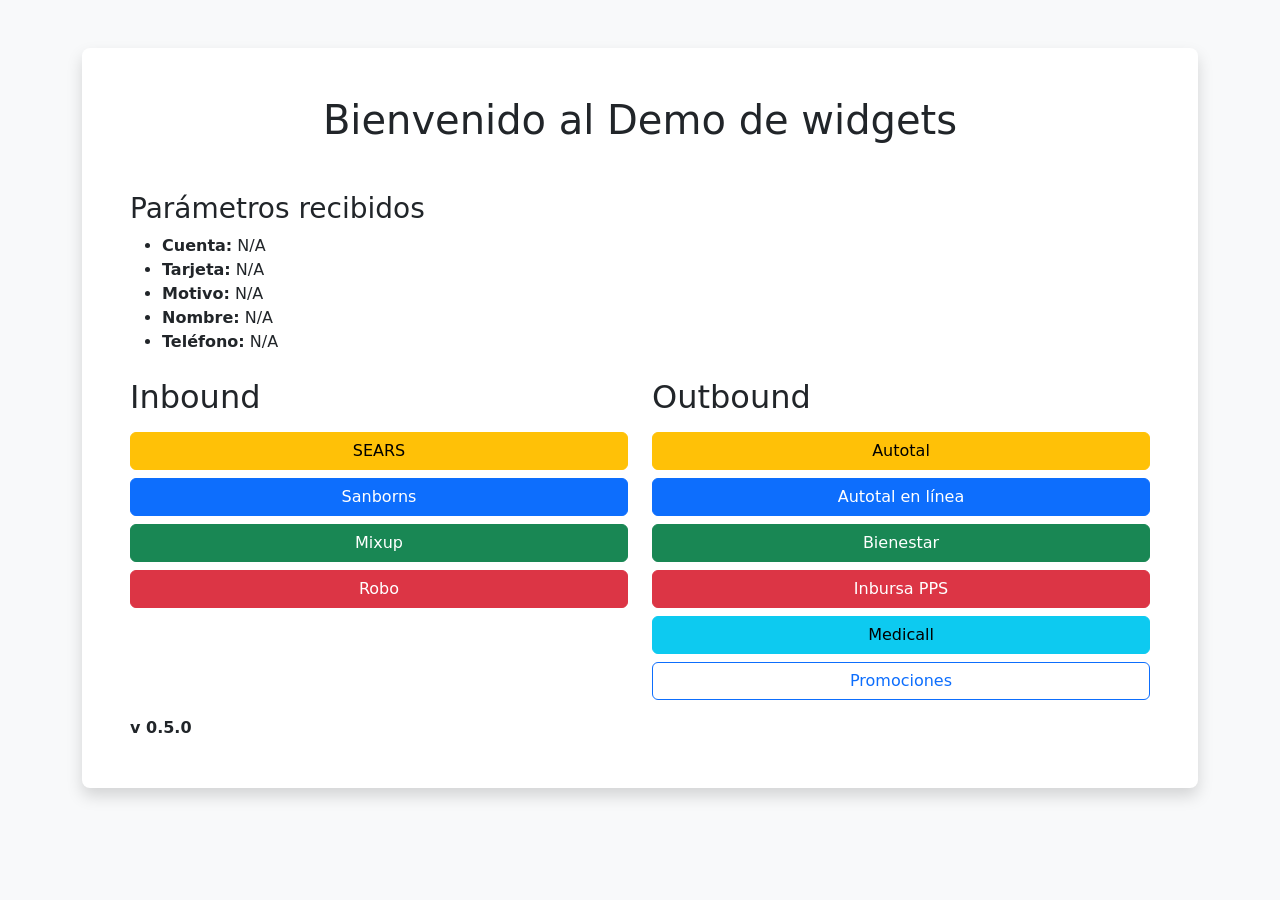
<file: index.html>
<!DOCTYPE html>
<html lang="es">
<head>
    <meta charset="UTF-8">
    <meta name="viewport" content="width=device-width, initial-scale=1.0">
    <title>Menu Principal con Parámetros</title>
    <link href="https://cdn.jsdelivr.net/npm/bootstrap@5.3.0-alpha1/dist/css/bootstrap.min.css" rel="stylesheet">
    <style>
        body {
            background-color: #f8f9fa;
        }
        .menu-container {
            background-color: white;
            border-radius: 0.5rem;
            box-shadow: 0 0.5rem 1rem rgba(0, 0, 0, 0.15);
        }
        .menu-item {
            transition: opacity 0.2s;
        }
        .menu-item:hover {
            opacity: 0.8;
        }
    </style>
    <script>
        // Función para obtener los parámetros de la URL
        function getQueryParams() {
            const params = new URLSearchParams(window.location.search);
            const cuenta = params.get('cuenta') || 'N/A';
            const tarjeta = params.get('tarjeta') || 'N/A';
            const motivo = params.get('motivo') || 'N/A';
            const nombre = params.get('nombre') || 'N/A';
            const queue = params.get('queue') || 'N/A';
            const telefono = params.get('telefono') || 'N/A';

            // Mostrar los valores en el HTML
            document.getElementById('cuenta').textContent = cuenta;
            document.getElementById('tarjeta').textContent = tarjeta;
            document.getElementById('motivo').textContent = motivo;
            document.getElementById('nombre').textContent = nombre;
            document.getElementById('telefono').textContent = telefono;

            // Redirigir si el parámetro "queue" está presente
            if (queue !== 'N/A') {
                redirectToQueue(queue);
            }
        }

        // Función para redirigir a la URL según el valor del parámetro "queue"
        function redirectToQueue(queue) {
            const params = new URLSearchParams(window.location.search);
            let targetUrl = '';

            // Definir la URL de redirección según el valor de queue
            switch (queue) {
                case 'sears':
                    targetUrl = './components/inbound/sears/sears.html';
                    break;
                case 'sanborns':
                    targetUrl = './components/inbound/sanborns/sanborns.html';
                    break;
                case 'mixup':
                    targetUrl = './components/inbound/mixup/mixup.html';
                    break;
                case 'robo':
                    targetUrl = './components/inbound/robo/robo.html';
                    break;
                default:
                    console.log('Queue no válida, permaneciendo en la página actual.');
                    return;
            }

            // Redirigir manteniendo los parámetros originales
            window.location.href = `${targetUrl}?${params.toString()}`;
        }

        // Función para redirigir manteniendo los parámetros actuales
        function redirectWithParams(url) {
            const params = new URLSearchParams(window.location.search);
            window.location.href = `${url}?${params.toString()}`;
        }

        window.onload = getQueryParams;
    </script>
</head>
<body>
    <div class="container py-5">
        <div class="menu-container p-4 p-md-5">
            <h1 class="text-center mb-5">Bienvenido al Demo de widgets</h1>

            <!-- Mostrar parámetros recibidos desde la URL -->
            <div class="mb-4">
                <h3>Parámetros recibidos</h3>
                <ul>
                    <li><strong>Cuenta:</strong> <span id="cuenta"></span></li>
                    <li><strong>Tarjeta:</strong> <span id="tarjeta"></span></li>
                    <li><strong>Motivo:</strong> <span id="motivo"></span></li>
                    <li><strong>Nombre:</strong> <span id="nombre"></span></li>
                    <li><strong>Teléfono:</strong> <span id="telefono"></span></li>
                </ul>
            </div>

            <!-- Botones originales -->
            <div class="row">
                <div class="col-md-6 mb-4">
                    <h2 class="mb-3">Inbound</h2>
                    <ul class="list-unstyled">
                        <li class="mb-2">
                            <button onclick="redirectWithParams('./components/inbound/sears/sears.html')" class="btn btn-warning w-100 menu-item">SEARS</button>
                        </li>
                        <li class="mb-2">
                            <button onclick="redirectWithParams('./components/inbound/sanborns/sanborns.html')" class="btn btn-primary w-100 menu-item">Sanborns</button>
                        </li>
                        <li class="mb-2">
                            <button onclick="redirectWithParams('./components/inbound/mixup/mixup.html')" class="btn btn-success w-100 menu-item">Mixup</button>
                        </li>
                        <li class="mb-2">
                            <button onclick="redirectWithParams('./components/inbound/robo/robo.html')" class="btn btn-danger w-100 menu-item">Robo</button>
                        </li>
                    </ul>
                </div>

                <div class="col-md-6">
                    <h2 class="mb-3">Outbound</h2>
                    <ul class="list-unstyled">
                        <li class="mb-2">
                            <button onclick="redirectWithParams('./components/outbound/autotal/autotal.html')" class="btn btn-warning w-100 menu-item">Autotal</button>
                        </li>
                        <li class="mb-2">
                            <button onclick="redirectWithParams('./components/outbound/autotal-linea/autotal.html')" class="btn btn-primary w-100 menu-item">Autotal en línea</button>
                        </li>
                        <li class="mb-2">
                            <button onclick="redirectWithParams('./components/outbound/bienestar/bienestar.html')" class="btn btn-success w-100 menu-item">Bienestar</button>
                        </li>
                        <li class="mb-2">
                            <button onclick="redirectWithParams('./components/outbound/inbursa-pps/inbursa-pps.html')" class="btn btn-danger w-100 menu-item">Inbursa PPS</button>
                        </li>
                        <li class="mb-2">
                            <button onclick="redirectWithParams('./components/outbound/medicall-home-widget/medicall-home-widget.html')" class="btn btn-info w-100 menu-item">Medicall</button>
                        </li>
                        <li class="mb-2">
                            <button onclick="redirectWithParams('./components/outbound/promociones/autotal.html')" class="btn btn-outline-primary w-100 menu-item">Promociones</button>
                        </li>
                    </ul>
                </div>
            </div>
            <span><b>v 0.5.0</b></span>
        </div>
        
    </div>

    <script src="https://cdn.jsdelivr.net/npm/bootstrap@5.3.0-alpha1/dist/js/bootstrap.bundle.min.js"></script>
</body>
</html>
</file>
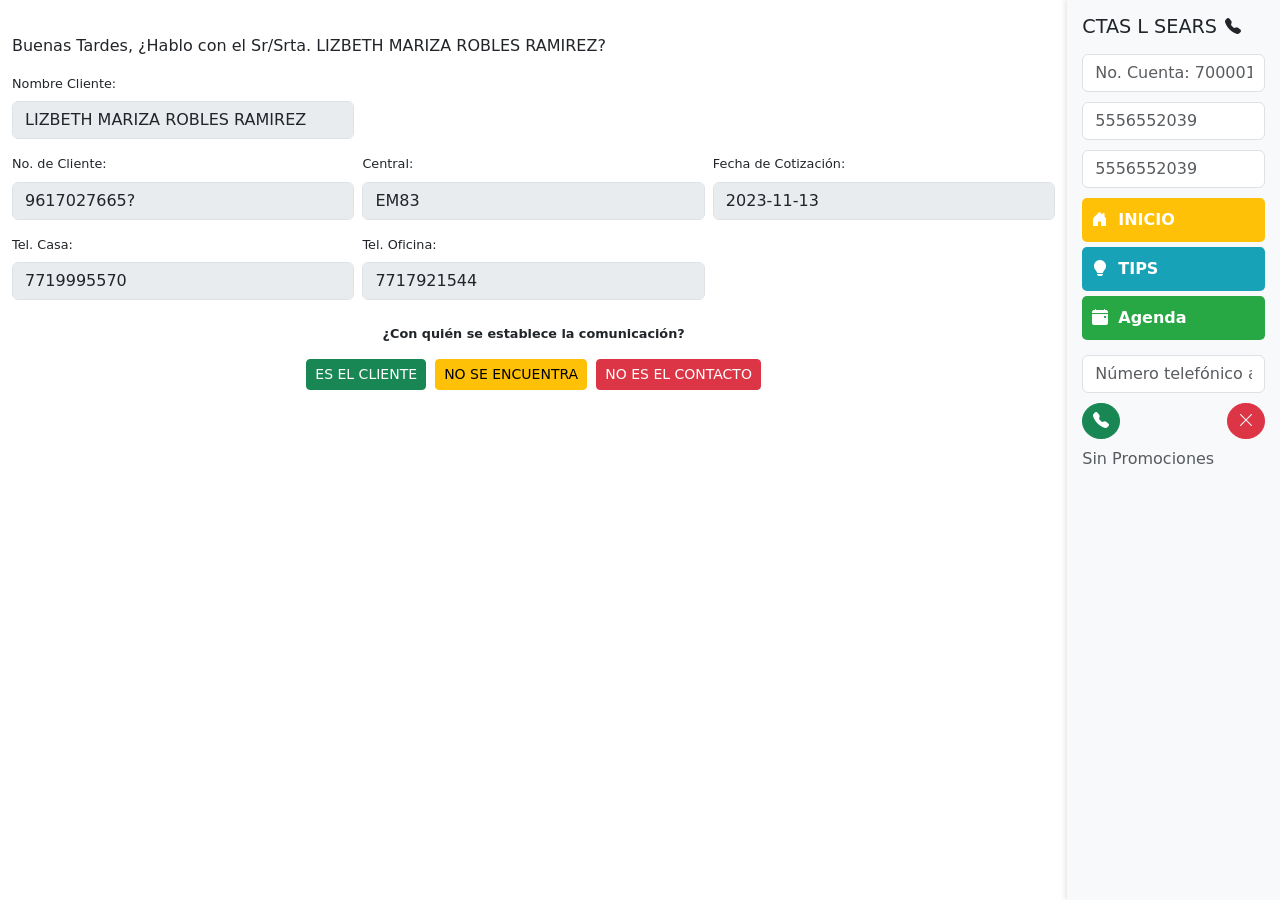
<file: components/outbound/autotal-linea/autotal.html>
<!DOCTYPE html>
<html lang="es">

<head>
    <meta charset="UTF-8">
    <meta name="viewport" content="width=device-width, initial-scale=1.0">
    <title>Formulario de Cliente</title>
    <link rel="stylesheet" href="https://cdn.jsdelivr.net/npm/bootstrap-icons@1.7.2/font/bootstrap-icons.css">
    <link rel="stylesheet" href="./autotal.css">
    <link href="https://cdn.jsdelivr.net/npm/bootstrap@5.3.0-alpha1/dist/css/bootstrap.min.css" rel="stylesheet">
</head>

<body>
    <div class="page-container">
        <main class="container mt-3 main-content">
            <div id="initialView">
                <h6 class="mb-3">Buenas Tardes, ¿Hablo con el Sr/Srta. LIZBETH MARIZA ROBLES RAMIREZ?</h6>
                <form>
                    <div class="row g-2">
                        <div class="col-md-4">
                            <label for="nombreCliente" class="form-label">Nombre Cliente:</label>
                            <input type="text" class="form-control" id="nombreCliente"
                                value="LIZBETH MARIZA ROBLES RAMIREZ" readonly>
                        </div>
                        <div class="col-md-4"></div>
                        <div class="col-md-4"></div>
                    </div>
                    <div class="row g-2 mt-1">
                        <div class="col-md-4">
                            <label for="noCliente" class="form-label">No. de Cliente:</label>
                            <input type="text" class="form-control" id="noCliente" value="9617027665?" readonly>
                        </div>
                        <div class="col-md-4">
                            <label for="central" class="form-label">Central:</label>
                            <input type="text" class="form-control" id="central" value="EM83" readonly>
                        </div>
                        <div class="col-md-4">
                            <label for="fechaCotizacion" class="form-label">Fecha de Cotización:</label>
                            <input type="text" class="form-control" id="fechaCotizacion" value="2023-11-13" readonly>
                        </div>
                    </div>
                    <div class="row g-2 mt-1">
                        <div class="col-md-4">
                            <label for="telCasa" class="form-label">Tel. Casa:</label>
                            <input type="tel" class="form-control" id="telCasa" value="7719995570" readonly>
                        </div>
                        <div class="col-md-4">
                            <label for="telOficina" class="form-label">Tel. Oficina:</label>
                            <input type="tel" class="form-control" id="telOficina" value="7717921544" readonly>
                        </div>
                        <div class="col-md-4"></div>
                    </div>

                    <div id="communicationButtons"
                        class="m-4 d-flex flex-column justify-content-center align-items-center">
                        <label class="form-label"><b>¿Con quién se establece la comunicación?</b></label>
                        <div class="m-2">
                            <button type="button" class="btn btn-success btn-sm me-1" id="btnCliente">ES EL
                                CLIENTE</button>
                            <button type="button" class="btn btn-warning btn-sm me-1" id="btnNoEncuentro">NO SE
                                ENCUENTRA</button>
                            <button type="button" class="btn btn-danger btn-sm" id="btnNoContacto">NO ES EL
                                CONTACTO</button>
                        </div>
                    </div>

                    <div id="clientMessage"
                        class="m-4 d-none d-flex flex-column justify-content-center align-items-center">
                        <p><b>Mucho gusto Sr./Srita. LIZBETH MARIZA ROBLES RAMIREZ, mi nombre es ABIGAIL NAJERA de
                                Sears. Me
                                comunico para brindarle asesoría sobre la contratación de su seguro de Auto, usted
                                realizó
                                una cotización en línea del seguro AUTOTAL con Sears.</b></p>
                        <div class="mt-2">
                            <button type="button" class="btn btn-success btn-sm me-1" id="btnSiLeInteresa">SI LE
                                INTERESA</button>
                            <button type="button" class="btn btn-danger btn-sm" id="btnNoInteresa3">NO LE
                                INTERESA</button>
                        </div>
                    </div>

                    <div id="noContactoMessage"
                        class="m-4 d-none d-flex flex-column justify-content-center align-items-center">
                        <p><b>Mucho gusto Sr./Srita., mi nombre es ABIGAIL NAJERA de Sears. El motivo de mi llamada es
                                para
                                apoyarle con la contratación del seguro de su Auto en seguimiento a la cotización que
                                realizó. ¿En qué horario se le puede localizar?</b></p>
                        <div class="mt-2">
                            <button type="button" class="btn btn-warning btn-sm me-1">AGENDAR CITA</button>
                            <button type="button" class="btn btn-danger btn-sm" id="btnNoInteresa2">NO LE
                                INTERESA</button>
                        </div>
                    </div>

                    <div id="noContactoOptions" class="m-4 d-none">
                        <label for="motivoNoContacto" class="form-label"><b>Elige motivo NO CONTACTO</b></label>
                        <select class="form-select" id="motivoNoContacto">
                            <option selected>Fuera de Servicio</option>
                            <option>Teléfono no existe</option>
                            <option>No vive ahí</option>
                            <option>Cliente RIP</option>
                            <option>Incontactable</option>
                        </select>
                        <div class="d-flex justify-content-center mt-4">
                            <button type="button" class="btn btn-primary" id="btnFinalizarNoContacto">FINALIZAR</button>
                        </div>
                    </div>
                </form>
            </div>

            <div id="confirmationView" class="d-none">
                <h4 class="text-center mb-3">Nombre cliente: LIZBETH MARIZA ROBLES RAMIREZ</h4>
                <p class="text-center">Núm. Cuenta: 9617027589?? - Central: HG83 - Fecha Cotización: 2023-11-13</p>
                <p class="text-center">Tel. Casa: 7716990570 - Tel. Oficina: 7717107544</p>
                <h5 class="mt-4 mb-3">Se requiere confirmar o solicitar la siguiente información:</h5>
                <ul>
                    <li>Marca, modelo y características del vehículo.</li>
                    <li>Número de TDC SEARS.</li>
                    <li>Número de serie.</li>
                    <li>Número de motor.</li>
                    <li>Número de placas.</li>
                    <li>Datos del propietario.</li>
                    <li>RFC.</li>
                    <li>Teléfono celular.</li>
                    <li>Calle.</li>
                    <li>Número interior.</li>
                    <li>Número exterior.</li>
                </ul>
                <div class="d-flex justify-content-center mt-4">
                    <h5 class="me-3">¿Le Interesa concluir la contratación de su Póliza?</h5>
                    <button type="button" class="btn btn-success me-2" id="btnContratar">CONTRATAR</button>
                    <button type="button" class="btn btn-danger" id="btnNoInteresa">NO INTERESA</button>
                </div>

                <div id="acceptanceConfirmation" class="mt-4 d-none">
                    <h5 class="text-center mb-3">CONFIRMAR ACEPTACIÓN</h5>
                    <p>Confirmo que se realiza la emisión de póliza en cobertura XXXXXX con un costo anual de $ ________
                        y
                        una prima mensual (confirmar 1o recibo y subsecuentes).</p>
                    <p>Forma de pago Anual/Mensual con renovación automática y cobro a su TDC Sears en su cuenta
                        revolvente.
                        El cargo está sujeto a disponibilidad de saldo de su TDC Sears.</p>
                    <p>Puede consultar el aviso de privacidad en www.inbursa.com</p>
                    <p>Informo que su caratula de póliza y confirmación de contratación será recibida en el correo
                        electrónico proporcionado (confirmar correo).</p>
                    <p>Sondear si necesita alguna asesoría adicional o información de la póliza.</p>
                    <p>Solicitar horario y día (manejar cita para segunda llamada).</p>
                    <p>Agradezco haber tomado la llamada, mi nombre es ABIGAIL NAJERA de Sears. Que tenga una Excelente
                        Tarde.</p>
                    <h6 class="mt-4 mb-3">Puntos a considerar:</h6>
                    <ul>
                        <li>La contratación es para vehículos de uso particular menores a 20 años de antigüedad.</li>
                        <li>La contratación del seguro es con renovación automática anual. El derecho de póliza se cobra
                            en
                            el primer recibo.</li>
                        <li>En caso de error en fecha de nacimiento (RFC) realizar actualización con base en
                            procedimientos
                            de actualización establecidos por SEARS.</li>
                    </ul>
                    <div class="d-flex justify-content-center mt-4">
                        <button type="button" class="btn btn-primary" id="btnFinalizar">Finalizar</button>
                    </div>
                </div>
            </div>

            <div id="noInteresaView" class="d-none">
                <h5 class="mt-4 mb-3">Elige motivo por el que NO LE INTERESA</h5>
                <select class="form-select mb-3" id="motivoNoInteresa">
                    <option selected>Costo elevado</option>
                    <option>Menos beneficios que en otras aseguradoras ( auto sustituto, cobertura por llantas).
                    </option>
                    <option>La contratación es más rápida en otra aseguradora (demasiados requisitos).</option>
                    <option>Ya cuenta con seguro, nuestro seguro no cumple con sus expectativas.</option>
                    <option>Otro</option>
                </select>
                <p class="text-center">Agradezco su atención y que tenga buenas tardes.</p>
                <div class="d-flex justify-content-center mt-4">
                    <button type="button" class="btn btn-primary" id="btnFinalizarNoInteresa">FINALIZAR</button>
                </div>
            </div>
        </main>

        <aside class="sidebar">
            <div class="sidebar-header">
                <h2>CTAS L SEARS</h2>
                <i class="bi bi-telephone-fill ms-2"></i>
            </div>
            <input type="text" class="form-control sidebar-input" placeholder="No. Cuenta: 700001090724">
            <input type="text" class="form-control sidebar-input" placeholder="5556552039">
            <input type="text" class="form-control sidebar-input" placeholder="5556552039">

            <div class="sidebar-buttons">
                <button id="inicio" class="sidebar-button">
                    <i class="bi bi-house-door-fill"></i> INICIO
                </button>
                <button id="tips" class="sidebar-button">
                    <i class="bi bi-lightbulb-fill"></i> TIPS
                </button>
                <button id="agenda" class="sidebar-button">
                    <i class="bi bi-calendar-event-fill"></i> Agenda
                </button>
            </div>

            <input type="text" class="form-control sidebar-input" placeholder="Número telefónico a marcar">
            <div class="call-actions">
                <button class="btn btn-success"><i class="bi bi-telephone-fill"></i></button>
                <button class="btn btn-danger"><i class="bi bi-x-lg"></i></button>
            </div>
            <p class="mt-2 text-muted">Sin Promociones</p>
        </aside>
    </div>


    <script>
        document.addEventListener('DOMContentLoaded', function () {
            const btnCliente = document.getElementById('btnCliente');
            const btnNoEncuentro = document.getElementById('btnNoEncuentro');
            const btnNoContacto = document.getElementById('btnNoContacto');
            const communicationButtons = document.getElementById('communicationButtons');
            const clientMessage = document.getElementById('clientMessage');
            const noContactoMessage = document.getElementById('noContactoMessage');
            const noContactoOptions = document.getElementById('noContactoOptions');
            const btnSiLeInteresa = document.getElementById('btnSiLeInteresa');
            const btnContratar = document.getElementById('btnContratar');
            const btnNoInteresa = document.getElementById('btnNoInteresa');
            const btnNoInteresa2 = document.getElementById('btnNoInteresa2');
            const btnNoInteresa3 = document.getElementById('btnNoInteresa3');
            const btnFinalizar = document.getElementById('btnFinalizar');
            const btnFinalizarNoInteresa = document.getElementById('btnFinalizarNoInteresa');
            const btnFinalizarNoContacto = document.getElementById('btnFinalizarNoContacto');
            const initialView = document.getElementById('initialView');
            const confirmationView = document.getElementById('confirmationView');
            const acceptanceConfirmation = document.getElementById('acceptanceConfirmation');
            const noInteresaView = document.getElementById('noInteresaView');

            btnCliente.addEventListener('click', function () {
                communicationButtons.classList.add('d-none');
                clientMessage.classList.remove('d-none');
            });

            btnNoEncuentro.addEventListener('click', function () {
                communicationButtons.classList.add('d-none');
                noContactoMessage.classList.remove('d-none');
            });

            btnNoContacto.addEventListener('click', function () {
                communicationButtons.classList.add('d-none');
                noContactoOptions.classList.remove('d-none');
            });

            btnSiLeInteresa.addEventListener('click', function () {
                initialView.classList.add('d-none');
                confirmationView.classList.remove('d-none');
            });

            btnContratar.addEventListener('click', function () {
                acceptanceConfirmation.classList.remove('d-none');
            });

            btnNoInteresa.addEventListener('click', function () {
                confirmationView.classList.add('d-none');
                noInteresaView.classList.remove('d-none');
            });

            btnNoInteresa2.addEventListener('click', function () {
                noContactoMessage.classList.add('d-none');
                noInteresaView.classList.remove('d-none');
            });

            btnNoInteresa3.addEventListener('click', function () {
                clientMessage.classList.add('d-none');
                noInteresaView.classList.remove('d-none');
            });

            btnFinalizar.addEventListener('click', function () {
                alert('Proceso finalizado. Gracias por su tiempo.');
            });

            btnFinalizarNoInteresa.addEventListener('click', function () {
                alert('Proceso finalizado. Gracias por su tiempo.');
            });

            btnFinalizarNoContacto.addEventListener('click', function () {
                alert('Proceso finalizado. Gracias por su tiempo.');
            });
        });
    </script>
</body>

</html>
</file>
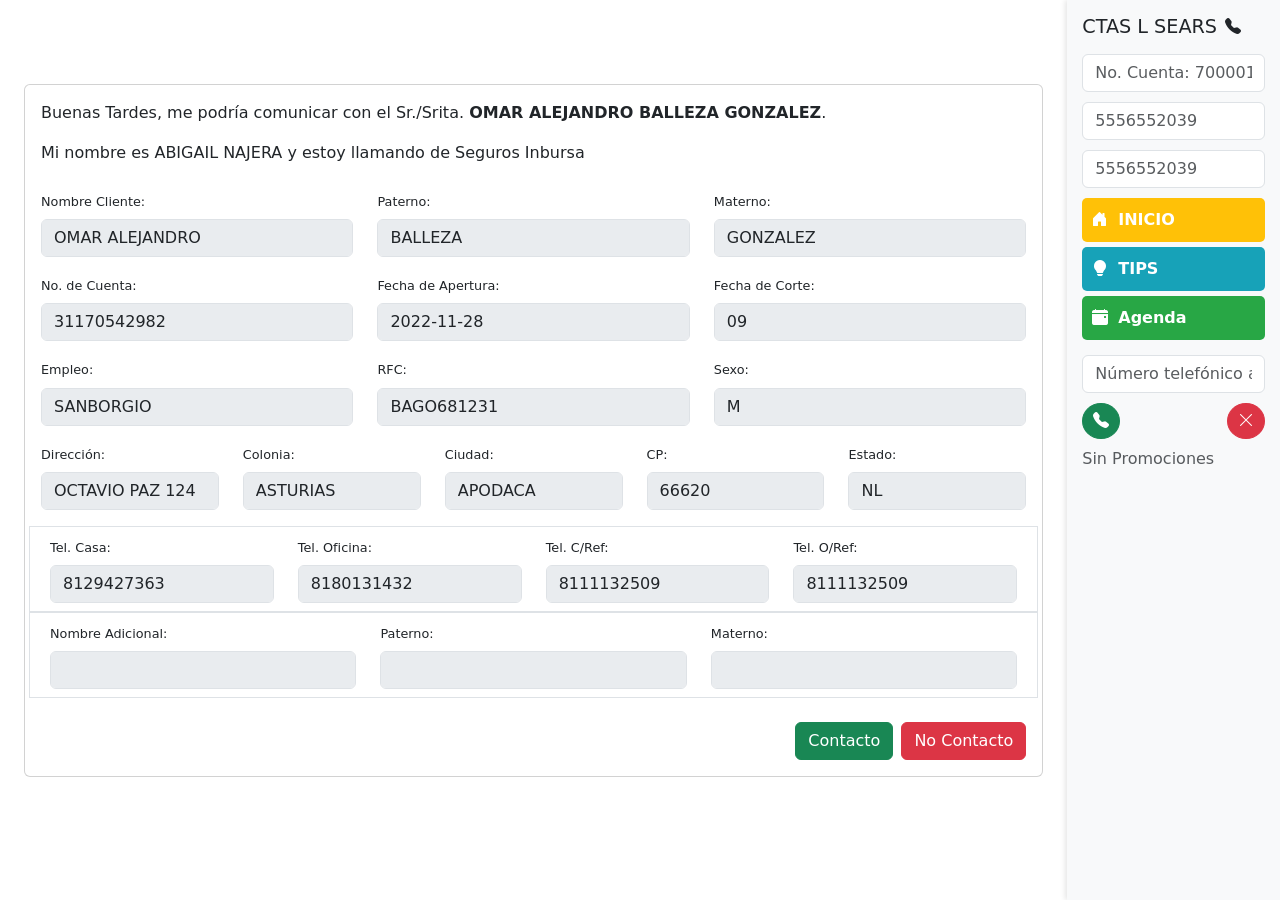
<file: components/outbound/autotal/autotal.html>
<!DOCTYPE html>
<html lang="es">

<head>
    <meta charset="UTF-8">
    <meta name="viewport" content="width=device-width, initial-scale=1.0">
    <title>Autotal Customer Information Form</title>
    <link rel="stylesheet" href="https://cdn.jsdelivr.net/npm/bootstrap-icons@1.7.2/font/bootstrap-icons.css">
    <link rel="stylesheet" href="./autotal.css">
    <link href="https://cdn.jsdelivr.net/npm/bootstrap@5.3.0/dist/css/bootstrap.min.css" rel="stylesheet">
</head>

<body>
    <div class="page-container">
        <main class="container mt-3 main-content">
            <!-- Contenido principal -->
            <div id="mainContent" class="container my-5">
                <div class="card">
                    <div class="card-body">
                        <p>Buenas Tardes, me podría comunicar con el Sr./Srita. <b> OMAR ALEJANDRO BALLEZA GONZALEZ</b>.
                        </p>
                        <p class="mb-4"> Mi nombre es ABIGAIL NAJERA y estoy llamando de Seguros Inbursa</p>

                        <form>
                            <div class="row mb-3">
                                <div class="col-md-4">
                                    <label for="nombre" class="form-label">Nombre Cliente:</label>
                                    <input type="text" class="form-control" id="nombre" value="OMAR ALEJANDRO" readonly>
                                </div>
                                <div class="col-md-4">
                                    <label for="paterno" class="form-label">Paterno:</label>
                                    <input type="text" class="form-control" id="paterno" value="BALLEZA" readonly>
                                </div>
                                <div class="col-md-4">
                                    <label for="materno" class="form-label">Materno:</label>
                                    <input type="text" class="form-control" id="materno" value="GONZALEZ" readonly>
                                </div>
                            </div>

                            <div class="row mb-3">
                                <div class="col-md-4">
                                    <label for="cuenta" class="form-label">No. de Cuenta:</label>
                                    <input type="text" class="form-control" id="cuenta" value="31170542982" readonly>
                                </div>
                                <div class="col-md-4">
                                    <label for="apertura" class="form-label">Fecha de Apertura:</label>
                                    <input type="text" class="form-control" id="apertura" value="2022-11-28" readonly>
                                </div>
                                <div class="col-md-4">
                                    <label for="corte" class="form-label">Fecha de Corte:</label>
                                    <input type="text" class="form-control" id="corte" value="09" readonly>
                                </div>
                            </div>

                            <div class="row mb-3">
                                <div class="col-md-4">
                                    <label for="empleo" class="form-label">Empleo:</label>
                                    <input type="text" class="form-control" id="empleo" value="SANBORGIO" readonly>
                                </div>
                                <div class="col-md-4">
                                    <label for="rfc" class="form-label">RFC:</label>
                                    <input type="text" class="form-control" id="rfc" value="BAGO681231" readonly>
                                </div>
                                <div class="col-md-4">
                                    <label for="sexo" class="form-label">Sexo:</label>
                                    <input type="text" class="form-control" id="sexo" value="M" readonly>
                                </div>
                            </div>

                            <div class="row mb-3">
                                <div class="col">
                                    <label for="direccion" class="form-label">Dirección:</label>
                                    <input type="text" class="form-control" id="direccion" value="OCTAVIO PAZ 124"
                                        readonly>
                                </div>
                                <div class="col">
                                    <label for="colonia" class="form-label">Colonia:</label>
                                    <input type="text" class="form-control" id="colonia" value="ASTURIAS" readonly>
                                </div>
                                <div class="col">
                                    <label for="ciudad" class="form-label">Ciudad:</label>
                                    <input type="text" class="form-control" id="ciudad" value="APODACA" readonly>
                                </div>
                                <div class="col">
                                    <label for="cp" class="form-label">CP:</label>
                                    <input type="text" class="form-control" id="cp" value="66620" readonly>
                                </div>
                                <div class="col">
                                    <label for="estado" class="form-label">Estado:</label>
                                    <input type="text" class="form-control" id="estado" value="NL" readonly>
                                </div>
                            </div>

                            <div class="row p-2 border">
                                <div class="col-md-3">
                                    <label for="tel-casa" class="form-label">Tel. Casa:</label>
                                    <input type="text" class="form-control" id="tel-casa" value="8129427363" readonly>
                                </div>
                                <div class="col-md-3">
                                    <label for="tel-oficina" class="form-label">Tel. Oficina:</label>
                                    <input type="text" class="form-control" id="tel-oficina" value="8180131432"
                                        readonly>
                                </div>
                                <div class="col-md-3">
                                    <label for="tel-celular" class="form-label">Tel. C/Ref:</label>
                                    <input type="text" class="form-control" id="tel-celular" value="8111132509"
                                        readonly>
                                </div>
                                <div class="col-md-3">
                                    <label for="tel-o" class="form-label">Tel. O/Ref:</label>
                                    <input type="text" class="form-control" id="tel-o" value="8111132509" readonly>
                                </div>
                            </div>

                            <div class="row p-2 mb-2 border">
                                <div class="col-md-4">
                                    <label for="nombre-adicional" class="form-label">Nombre Adicional:</label>
                                    <input type="text" class="form-control" id="nombre-adicional" readonly>
                                </div>
                                <div class="col-md-4">
                                    <label for="paterno-adicional" class="form-label">Paterno:</label>
                                    <input type="text" class="form-control" id="paterno-adicional" readonly>
                                </div>
                                <div class="col-md-4">
                                    <label for="materno-adicional" class="form-label">Materno:</label>
                                    <input type="text" class="form-control" id="materno-adicional" readonly>
                                </div>
                            </div>
                        </form>

                        <div id="contactSection" class="mt-4">
                            <div id="initialButtons" class="d-flex justify-content-end">
                                <button type="button" class="btn btn-success me-2" id="contactBtn">Contacto</button>
                                <button type="button" class="btn btn-danger" id="noContactBtn">No Contacto</button>
                            </div>
                            <!-- En caso de contacto -->
                            <div id="contactOptions"
                                class="d-none d-flex flex-column align-items-end justify-content-end">
                                <p class="mb-4"><b>¿Con quién se establece la comunicación?</b></p>
                                <div class="d-flex gap-2">
                                    <button class="btn btn-success" id="titularBtn">Titular/Cónyuge</button>
                                    <button class="btn btn-warning text-dark" id="otraPersonaBtn">Otra Persona</button>
                                    <button class="btn btn-outline-secondary" id="noTiempoBtn">No tiene Tiempo</button>
                                </div>
                            </div>
                            <div id="otraPersonaForm"
                                class="d-none d-flex flex-column align-items-end justify-content-end">
                                <div class="d-flex gap-2">
                                    <button class="btn btn-success" id="noViveAhiBtn">No vive ahí</button>
                                    <button class="btn btn-info" id="noSeEncuentraBtn">No se encuentra</button>
                                </div>
                            </div>
                            <div id="loConoceOptions"
                                class="d-none d-flex flex-column align-items-end justify-content-end">
                                <p class="mb-4"><b>¿Lo Conoce?</b></p>
                                <div class="d-flex gap-2">
                                    <button class="btn btn-success" id="siConoceBtn">Si</button>
                                    <button class="btn btn-info" id="noConoceBtn">No</button>
                                </div>
                            </div>
                            <div id="siConoceOptions"
                                class="d-none d-flex flex-column align-items-end justify-content-end">
                                <div class="d-flex gap-2">
                                    <button class="btn btn-success" id="otraPersonaLocalizarBtn">Otro teléfono dónde
                                        localizarlo</button>
                                    <button class="btn btn-info" id="dejarRecadoBtn">Dejar recado</button>
                                </div>
                            </div>
                            <div id="noConoceOptions" class="d-none">
                                <p class="mb-3"><b>Perdón Sr(a), una disculpa y que tenga buenas tardes</b></p>
                                <div class="d-flex justify-content-end">
                                    <button class="btn btn-primary" id="finalizarNoConoceBtn">Finalizar</button>
                                </div>
                            </div>
                            <div id="dejarRecadoMessage" class="d-none mt-4">
                                <div class="card">
                                    <div class="card-body">
                                        <p>Podría informarle por favor que le llamamos de Crédito SEARS / INBURSA, si
                                            fuese tan
                                            amable de regresarnos una llamada, tenemos algo importante que comunicarle.
                                        </p>
                                        <p>Nos encontramos en el 01 800 900 21 23 LADA sin costo para el interior de la
                                            República o en el 52630306 para el D.F. y área metropolitana.</p>
                                        <p>Muchas Gracias Sr(a). Hasta pronto, que tenga una Excelente Tarde</p>
                                        <div class="d-flex justify-content-end mt-3">
                                            <button class="btn btn-primary" id="enviarRecadoBtn">finalizar</button>
                                        </div>
                                    </div>
                                </div>
                            </div>
                            <!-- No contacto -->
                            <div id="noContactOptions" class="d-none mt-3">
                                <h5>Motivo de NO CONTACTO</h5>
                                <select class="form-select" id="noContactReason">
                                    <option selected>No Contesta</option>
                                    <option>Contestadora</option>
                                    <option>Fax</option>
                                    <option>Fuera de Servicio</option>
                                    <option>Teléfono no existe</option>
                                    <option>Otros NC</option>
                                </select>
                                <div class="d-flex justify-content-end mt-3">
                                    <button type="button" class="btn btn-primary" id="finalizarBtn">Finalizar</button>
                                </div>
                            </div>
                        </div>
                    </div>
                </div>
            </div>

            <!-- Seccion mostrada solo si es el titular -->
            <div id="titularForm" class="container my-5 d-none">
                <div class="card">
                    <div class="card-body">
                        <p><b>El motivo de mi llamada es para ofrecerle un beneficio adicional que le otorga su tarjeta
                                de
                                Crédito SEARS y que consiste en poder asegurar su vehículo a partir de este momento con
                                la
                                ventaja de realizar cargos mensuales a su tarjeta SEARS</b></p>
                        <div class="mb-3">
                            <label for="beneficioConocimiento" class="form-label text-primary">Sr / Sra. ¿Usted ya sabía
                                de este
                                beneficio de su tarjeta de crédito?</label>
                            <select class="form-select" id="beneficioConocimiento">
                                <option selected>¿A través de qué medio publicitario se enteró del seguro Autotal-SEARS?
                                </option>
                                <option value="Flyer">Flyer</option>
                                <option value="Teléfono">Teléfono</option>
                                <option value="Tienda SEARS">Tienda SEARS</option>
                                <option value="Estado de cuenta">Estado de cuenta</option>
                                <option value="Otro">Otro</option>
                            </select>
                        </div>
                        <p>Permítame explicarle en qué consiste dicho seguro.</p>
                        <p>Autotal-SEARS, es un seguro que cuenta con diferentes coberturas, esto con la finalidad de
                            adaptarnos
                            a sus necesidades, la cobertura que contrate es la que cubre su automóvil por Robo, Daños
                            Materiales
                            y Responsabilidad Civil, dependiendo de la cobertura que contrate la cual puede ser Amplia o
                            Limitada.</p>
                        <p><b>¿Desea que realicemos una cotización?</b></p>
                        <div class="d-flex justify-content-end mt-3">
                            <button class="btn btn-primary me-2" id="cotizarBtnTitular">Cotizar</button>
                            <button class="btn btn-danger me-2" id="noAceptaBtn">No Acepta</button>
                            <button class="btn btn-secondary" id="solicitaProrrogaBtn">Necesito pensarlo</button>
                        </div>
                    </div>
                </div>
            </div>

            <!-- Seccion mostrada solo si quiere cotizar -->
            <div id="cotizacionForm" class="container my-5 d-none">
                <div class="card">
                    <div class="card-body">
                        <h2 class="card-title text-center mb-4">COTIZACIÓN Y VENTA</h2>
                        <p><b>Durante la cotización se deberán de solicitar al prospecto las características del
                                vehículo:</b>
                        </p>
                        <ol>
                            <li>Marca</li>
                            <li>Descripción (debe de considerar asientos de piel, quemacocos, transmisión, etc.)</li>
                        </ol>
                        <p><b>Para determinar si es susceptible a otorgar algún descuento se deberá preguntar si el
                                cliente
                                es:</b> </p>
                        <ol>
                            <li>Propietario del vehículo</li>
                            <li>La tarjeta de circulación está a su nombre</li>
                            <li>Estado Civil</li>
                            <li>Profesión</li>
                            <li>Sexo</li>
                            <li>Código Postal</li>
                        </ol>
                        <p>Comentar al Cliente que hay una promoción especial para tarjetahabientes SEARS del 15% de
                            descuento
                            adicional al ya otorgado (si se otorgó alguno).</p>
                        <p>Al finalizar la cotización se deberá confirmar el modelo y características con las que se
                            cotizó de
                            acuerdo a lo indicado por el Cliente.</p>
                        <div id="cotizacionButtons">
                            <p class="font-weight-bold"><b>¿Sr. / Sra. Procedemos a asegurar su vehículo?</b></p>
                            <div class="d-flex justify-content-end mt-3">
                                <button class="btn btn-success me-2" id="aceptarBtn">Aceptar</button>
                                <button class="btn btn-danger" id="noAceptaBtn">No Acepta</button>
                            </div>
                        </div>
                        <div id="propietarioQuestion" class="d-none">
                            <p class="font-weight-bold"><b>¿El titular / adicional de la cuenta es el propietario del
                                    auto a
                                    asegurar?</b></p>
                            <div class="d-flex justify-content-end mt-3">
                                <button class="btn btn-success me-2" id="siPropietarioBtn">Si</button>
                                <button class="btn btn-danger" id="noPropietarioBtn">No</button>
                            </div>
                        </div>
                    </div>
                </div>
            </div>

            <!-- Nueva sección para agendar una llamada -->
            <div id="agendarForm" class="container my-5 d-none">
                <div class="card">
                    <div class="card-body">
                        <h2 class="card-title text-center mb-4">Agendación</h2>
                        <form>
                            <div class="row mb-3">
                                <div class="col-md-6">
                                    <label for="clienteAgenda" class="form-label">Cliente:</label>
                                    <input type="text" class="form-control" id="clienteAgenda" readonly>
                                </div>
                                <div class="col-md-6">
                                    <label for="fechaAgenda" class="form-label">Fecha:</label>
                                    <input type="date" class="form-control" id="fechaAgenda" readonly>
                                </div>
                            </div>
                            <div class="mb-3">
                                <div class="form-check">
                                    <input class="form-check-input" type="checkbox" id="sinInformacion">
                                    <label class="form-check-label" for="sinInformacion">
                                        Sin información
                                    </label>
                                </div>
                            </div>
                            <div class="mb-3">
                                <label class="form-label">Número telefónico:</label>
                                <div class="form-check">
                                    <input class="form-check-input" type="radio" name="tipoTelefono" id="telCasa"
                                        value="TelCasa">
                                    <label class="form-check-label" for="telCasa">
                                        TelCasa
                                    </label>
                                </div>
                                <div class="form-check">
                                    <input class="form-check-input" type="radio" name="tipoTelefono" id="telOficina"
                                        value="TelOficina">
                                    <label class="form-check-label" for="telOficina">
                                        TelOficina
                                    </label>
                                </div>
                            </div>
                            <div class="mb-3">
                                <label for="agendarFecha" class="form-label">Agendar:</label>
                                <input type="datetime-local" class="form-control" id="agendarFecha">
                            </div>
                            <div class="mb-3">
                                <div class="form-check">
                                    <input class="form-check-input" type="checkbox" id="reintentarTelefono">
                                    <label class="form-check-label" for="reintentarTelefono">
                                        ¿Reintentar teléfono actual?
                                    </label>
                                </div>
                            </div>
                            <div class="d-flex justify-content-end mt-3">
                                <button type="button" class="btn btn-primary me-2"
                                    id="aceptarAgendaBtn">Agendar</button>
                                <button type="button" class="btn btn-secondary"
                                    id="finalizarAgendaBtn">Finalizar</button>
                            </div>
                        </form>
                    </div>
                </div>
            </div>

            <!-- Seccion mostrada si no es el propietario del vehiculo -->
            <div id="noAceptaForm" class="container my-5 d-none">
                <div class="card">
                    <div class="card-body">
                        <h2 class="card-title text-center mb-4">COTIZACIÓN Y VENTA</h2>
                        <p><b>Motivo por el cual el cliente No Acepta el seguro</b></p>
                        <select class="form-select mb-3" id="motivoNoAcepta">
                            <option selected>Seleccione una opción</option>
                            <option value="Costo">Costo</option>
                            <option value="No cubre mis Necesidades">No cubre mis Necesidades</option>
                            <option value="No le interesa">No le interesa</option>
                            <option value="Ya Tiene Seguro">Ya Tiene Seguro</option>
                            <option value="Edad">Edad</option>
                            <option value="NO ACEPTA SE ENVIO COTIZACION">NO ACEPTA SE ENVIO COTIZACION</option>
                            <option value="Otros NA">Otros NA</option>
                        </select>
                        <div class="d-flex justify-content-end mt-3">
                            <button class="btn btn-primary" id="finalizarNoAceptaBtn">Finalizar</button>
                        </div>
                    </div>
                </div>
            </div>

            <!-- Seccion mostrada solo si el propietario es quien llama -->
            <div id="propietarioForm" class="container my-5 d-none">
                <div class="card">
                    <div class="card-body">
                        <h2 class="card-title text-center mb-4">DATOS DEL PROPIETARIO</h2>
                        <form>
                            <div class="row mb-3">
                                <div class="col-md-4">
                                    <label for="nombrePropietario" class="form-label">Nombre Propietario:</label>
                                    <input type="text" class="form-control" id="nombrePropietario" value="GUADALUPE"
                                        readonly>
                                </div>
                                <div class="col-md-4">
                                    <label for="paternoPropietario" class="form-label">Paterno:</label>
                                    <input type="text" class="form-control" id="paternoPropietario" value="CRUZ">
                                </div>
                                <div class="col-md-4">
                                    <label for="maternoPropietario" class="form-label">Materno:</label>
                                    <input type="text" class="form-control" id="maternoPropietario" value="LOPEZ">
                                </div>
                            </div>

                            <div class="row mb-3">
                                <div class="col-md-6">
                                    <label for="cuenta" class="form-label">Cuenta:</label>
                                    <input type="text" class="form-control" id="cuenta" value="31000314420" readonly>
                                </div>
                                <div class="col-md-6">
                                    <label for="rfc" class="form-label">RFC:</label>
                                    <input type="text" class="form-control" id="rfc" value="CULG890120">
                                </div>
                            </div>

                            <div class="row mb-3">
                                <div class="col-md-6">
                                    <label for="calle" class="form-label">Calle:</label>
                                    <input type="text" class="form-control" id="calle">
                                </div>
                                <div class="col-md-3">
                                    <label for="exterior" class="form-label">Exterior:</label>
                                    <input type="text" class="form-control" id="exterior">
                                </div>
                                <div class="col-md-3">
                                    <label for="interior" class="form-label">Interior:</label>
                                    <input type="text" class="form-control" id="interior">
                                </div>
                            </div>

                            <div class="row mb-3">
                                <div class="col-md-3">
                                    <label for="colonia" class="form-label">Colonia:</label>
                                    <input type="text" class="form-control" id="colonia" value="ERMITA ZARAGOZA">
                                </div>
                                <div class="col-md-3">
                                    <label for="ciudad" class="form-label">Ciudad:</label>
                                    <input type="text" class="form-control" id="ciudad" value="IZTAPALAPA">
                                </div>
                                <div class="col-md-2">
                                    <label for="estado" class="form-label">Estado:</label>
                                    <input type="text" class="form-control" id="estado" value="DF">
                                </div>
                                <div class="col-md-2">
                                    <label for="cp" class="form-label">CP:</label>
                                    <input type="text" class="form-control" id="cp" value="09130">
                                </div>
                                <div class="col-md-2">
                                    <label for="sexo" class="form-label">Sexo:</label>
                                    <input type="text" class="form-control" id="sexo" value="F">
                                </div>
                            </div>

                            <div class="row mb-3">
                                <div class="col-md-12">
                                    <label for="entreCalle" class="form-label">Entre Calles:</label>
                                    <input type="text" class="form-control" id="entreCalle">
                                </div>
                            </div>

                            <div class="row mb-3">
                                <div class="col-md-4">
                                    <label for="telefonoCasa" class="form-label">Teléfono Casa:</label>
                                    <input type="text" class="form-control" id="telefonoCasa" value="5521995665">
                                </div>
                                <div class="col-md-4">
                                    <label for="telefonoOficina" class="form-label">Teléfono Oficina:</label>
                                    <input type="text" class="form-control" id="telefonoOficina" value="5521995665">
                                </div>
                                <div class="col-md-4">
                                    <label for="telefonoCelular" class="form-label">Teléfono Celular:</label>
                                    <input type="text" class="form-control" id="telefonoCelular">
                                </div>
                            </div>

                            <div class="row mb-3">
                                <div class="col-md-4">
                                    <label for="email" class="form-label">E-mail:</label>
                                    <input type="email" class="form-control" id="email">
                                </div>
                                <div class="col-md-4">
                                    <label for="profesion" class="form-label">Profesión:</label>
                                    <input type="text" class="form-control" id="profesion">
                                </div>
                                <div class="col-md-4">
                                    <label for="estadoCivil" class="form-label">Estado Civil:</label>
                                    <select class="form-select" id="estadoCivil">
                                        <option selected>Seleccione...</option>
                                        <option value="Soltero">Soltero</option>
                                        <option value="Casado">Casado</option>
                                        <option value="Divorciado">Divorciado</option>
                                        <option value="Viudo">Viudo</option>
                                    </select>
                                </div>
                            </div>
                        </form>
                        <div class="d-flex justify-content-end mt-3">
                            <button class="btn btn-primary" id="datosVehiculoBtn">Datos del Vehículo</button>
                        </div>
                    </div>
                </div>
            </div>

            <!-- Seccion mostrada solo despues de llenar datos del propietario -->
            <div id="vehiculoForm" class="container my-5 d-none">
                <div class="card">
                    <div class="card-body">
                        <h2 class="card-title text-center mb-4">DATOS DEL VEHÍCULO</h2>
                        <form>
                            <div class="row mb-3">
                                <div class="col-md-4">
                                    <label for="marca" class="form-label">Marca:</label>
                                    <input type="text" class="form-control" id="marca">
                                </div>
                                <div class="col-md-4">
                                    <label for="tipo" class="form-label">Tipo:</label>
                                    <select class="form-select" id="tipo">
                                        <option selected>Seleccione...</option>
                                        <!-- Add type options here -->
                                    </select>
                                </div>
                                <div class="col-md-4">
                                    <label for="modelo" class="form-label">Modelo:</label>
                                    <input type="text" class="form-control" id="modelo">
                                </div>
                            </div>

                            <div class="row mb-3">
                                <div class="col-md-8">
                                    <label for="descripcion" class="form-label">Descripción:</label>
                                    <input type="text" class="form-control" id="descripcion">
                                </div>
                                <div class="col-md-4">
                                    <label for="transmision" class="form-label">Transmisión:</label>
                                    <select class="form-select" id="transmision">
                                        <option selected>Seleccione...</option>
                                        <option value="Manual">Manual</option>
                                        <option value="Automática">Automática</option>
                                    </select>
                                </div>
                            </div>

                            <div class="row mb-3">
                                <div class="col-md-4">
                                    <label for="vestiduras" class="form-label">Vestiduras de Piel:</label>
                                    <select class="form-select" id="vestiduras">
                                        <option selected>Seleccione...</option>
                                        <option value="Si">Si</option>
                                        <option value="No">No</option>
                                    </select>
                                </div>
                                <div class="col-md-4">
                                    <label for="aireAcondicionado" class="form-label">Aire Acondicionado:</label>
                                    <select class="form-select" id="aireAcondicionado">
                                        <option selected>Seleccione...</option>
                                        <option value="Si">Si</option>
                                        <option value="No">No</option>
                                    </select>
                                </div>
                                <div class="col-md-4">
                                    <label for="numeroMotor" class="form-label">Número de Motor:</label>
                                    <input type="text" class="form-control" id="numeroMotor">
                                </div>
                            </div>

                            <div class="row mb-3">
                                <div class="col-md-4">
                                    <label for="numeroSerie" class="form-label">Número de Serie:</label>
                                    <input type="text" class="form-control" id="numeroSerie">
                                </div>
                                <div class="col-md-4">
                                    <label for="puertas" class="form-label">Puertas:</label>
                                    <input type="number" class="form-control" id="puertas">
                                </div>
                                <div class="col-md-4">
                                    <label for="cilindros" class="form-label">Cilindros:</label>
                                    <input type="number" class="form-control" id="cilindros">
                                </div>
                            </div>

                            <div class="row mb-3">
                                <div class="col-md-4">
                                    <label for="placas" class="form-label">Placas:</label>
                                    <input type="text" class="form-control" id="placas">
                                </div>
                                <div class="col-md-4">
                                    <label for="color" class="form-label">Color:</label>
                                    <input type="text" class="form-control" id="color">
                                </div>
                                <div class="col-md-4">
                                    <label for="cobertura" class="form-label">Cobertura:</label>
                                    <select class="form-select" id="cobertura">
                                        <option selected>Seleccione...</option>
                                        <option value="Amplia">Amplia</option>
                                        <option value="Limitada">Limitada</option>
                                    </select>
                                </div>
                            </div>

                            <div class="row mb-3">
                                <div class="col-md-4">
                                    <label for="isis" class="form-label">ISIS:</label>
                                    <input type="text" class="form-control" id="isis">
                                </div>
                                <div class="col-md-4">
                                    <label for="primaMensual" class="form-label">Prima Mensual:</label>
                                    <input type="text" class="form-control" id="primaMensual">
                                </div>
                            </div>
                        </form>

                        <div class="d-flex justify-content-end mt-3">
                            <button type="button" class="btn btn-primary me-2" id="datosPropietarioBtn">Datos del
                                Propietario</button>
                            <button class="btn btn-success" id="cotizarBtnVehiculo">Cotizar</button>
                        </div>
                    </div>
                </div>
            </div>

            <!-- Seccion mostrada solo despues de llenar todos los datos -->
            <div id="finalizarForm" class="container my-5 d-none">
                <div class="card">
                    <div class="card-body">
                        <h2 class="card-title text-center mb-4">Finalizar Cotización</h2>
                        <p><b>Sr. / Srita. Favor de enviar la documentación vía e-mail o fax que ampara los datos que
                                proporcionó para la cotización:</b> </p>
                        <ol>
                            <li>Tarjeta de circulación</li>
                            <li>Factura o carta factura</li>
                            <li>INE por ambos lados del propietario del vehículo y del cliente SEARS</li>
                            <li>Comprobante de domicilio</li>
                            <li>Tarjeta SEARS</li>
                        </ol>
                        <div class="mb-3">
                            <label for="cfdRequerido" class="form-label">¿Requiere CFD (Comprobante Fiscal
                                Digital)?</label>
                            <select class="form-select" id="cfdRequerido">
                                <option selected>Seleccione...</option>
                                <option value="Si">Si</option>
                                <option value="No">No</option>
                            </select>
                        </div>
                        <p>Su vehículo queda asegurado a partir de este momento pero si en un lapso de 48 hrs. Usted no
                            envía la
                            documentación indicada se cancelará el seguro de manera automática.</p>
                        <p>En caso de que los datos que usted proporcione para la cotización no sean los mismos que
                            aparecen en
                            la documentación el costo del seguro puede tener una variación.</p>
                        <b>
                            <p>Le comento que su póliza se la haremos llegar en un lapso de 15 días hábiles</p>
                            <p>Le proporciono el número telefónico para cualquier duda y/o aclaración del seguro Autotal
                                -
                                SEARS: D.F. y área metropolitana 5130 9911 y 12, para el resto del país lada sin costo
                                01800 717
                                3737.</p>
                            <p>El número telefónico de Asistencia Inbursa para Siniestros es 01800 911 9090 y de Auxilio
                                Mecánico Vial 01800 911 6000.</p>
                            <p>Gracias por recibir nuestra llamada, le atendió ABIGAIL NAJERA de Seguros Inbursa.</p>
                        </b>
                        <div class="d-flex justify-content-end mt-3">
                            <button type="button" class="btn btn-primary" id="finalizarBtn">Finalizar</button>
                        </div>
                    </div>
                </div>
            </div>

        </main>

        <aside class="sidebar">
            <div class="sidebar-header">
                <h2>CTAS L SEARS</h2>
                <i class="bi bi-telephone-fill ms-2"></i>
            </div>
            <input type="text" class="form-control sidebar-input" placeholder="No. Cuenta: 700001090724">
            <input type="text" class="form-control sidebar-input" placeholder="5556552039">
            <input type="text" class="form-control sidebar-input" placeholder="5556552039">

            <div class="sidebar-buttons">
                <button id="inicio" class="sidebar-button">
                    <i class="bi bi-house-door-fill"></i> INICIO
                </button>
                <button id="tips" class="sidebar-button">
                    <i class="bi bi-lightbulb-fill"></i> TIPS
                </button>
                <button id="agenda" class="sidebar-button">
                    <i class="bi bi-calendar-event-fill"></i> Agenda
                </button>
            </div>

            <input type="text" class="form-control sidebar-input" placeholder="Número telefónico a marcar">
            <div class="call-actions">
                <button class="btn btn-success"><i class="bi bi-telephone-fill"></i></button>
                <button class="btn btn-danger"><i class="bi bi-x-lg"></i></button>
            </div>
            <p class="mt-2 text-muted">Sin Promociones</p>
        </aside>

    </div>

    <script>
        document.addEventListener('DOMContentLoaded', function () {
            // Main sections
            const mainContent = document.getElementById('mainContent');
            const titularForm = document.getElementById('titularForm');
            const cotizacionForm = document.getElementById('cotizacionForm');
            const propietarioForm = document.getElementById('propietarioForm');
            const vehiculoForm = document.getElementById('vehiculoForm');
            const finalizarForm = document.getElementById('finalizarForm');
            const noAceptaForm = document.getElementById('noAceptaForm');
            const agendarForm = document.getElementById('agendarForm');

            // Buttons and options
            const initialButtons = document.getElementById('initialButtons');
            const contactOptions = document.getElementById('contactOptions');
            const otraPersonaForm = document.getElementById('otraPersonaForm');
            const loConoceOptions = document.getElementById('loConoceOptions');
            const siConoceOptions = document.getElementById('siConoceOptions');
            const noConoceOptions = document.getElementById('noConoceOptions');
            const dejarRecadoMessage = document.getElementById('dejarRecadoMessage');
            const noContactOptions = document.getElementById('noContactOptions');
            const cotizacionButtons = document.getElementById('cotizacionButtons');
            const propietarioQuestion = document.getElementById('propietarioQuestion');

            // Buttons
            const contactBtn = document.getElementById('contactBtn');
            const noContactBtn = document.getElementById('noContactBtn');
            const otraPersonaBtn = document.getElementById('otraPersonaBtn');
            const noViveAhiBtn = document.getElementById('noViveAhiBtn');
            const siConoceBtn = document.getElementById('siConoceBtn');
            const dejarRecadoBtn = document.getElementById('dejarRecadoBtn');
            const titularBtn = document.getElementById('titularBtn');
            const noTiempoBtn = document.getElementById('noTiempoBtn');
            const cotizarBtnTitular = document.getElementById('cotizarBtnTitular');
            const noAceptaBtn = document.getElementById('noAceptaBtn');
            const solicitaProrrogaBtn = document.getElementById('solicitaProrrogaBtn');
            const aceptarBtn = document.getElementById('aceptarBtn');
            const siPropietarioBtn = document.getElementById('siPropietarioBtn');
            const noPropietarioBtn = document.getElementById('noPropietarioBtn');
            const datosVehiculoBtn = document.getElementById('datosVehiculoBtn');
            const datosPropietarioBtn = document.getElementById('datosPropietarioBtn');
            const cotizarBtnVehiculo = document.getElementById('cotizarBtnVehiculo');
            const finalizarNoAceptaBtn = document.getElementById('finalizarNoAceptaBtn');
            const finalizarBtn = document.getElementById('finalizarBtn');
            const aceptarAgendaBtn = document.getElementById('aceptarAgendaBtn');
            const finalizarAgendaBtn = document.getElementById('finalizarAgendaBtn');
            const noConoceBtn = document.getElementById('noConoceBtn');
            const finalizarNoConoceBtn = document.getElementById('finalizarNoConoceBtn');

            // Event Listeners
            contactBtn.addEventListener('click', function () {
                initialButtons.classList.add('d-none');
                contactOptions.classList.remove('d-none');
            });

            noContactBtn.addEventListener('click', function () {
                initialButtons.classList.add('d-none');
                noContactOptions.classList.remove('d-none');
            });

            otraPersonaBtn.addEventListener('click', function () {
                contactOptions.classList.add('d-none');
                otraPersonaForm.classList.remove('d-none');
            });

            noViveAhiBtn.addEventListener('click', function () {
                otraPersonaForm.classList.add('d-none');
                loConoceOptions.classList.remove('d-none');
            });

            siConoceBtn.addEventListener('click', function () {
                loConoceOptions.classList.add('d-none');
                siConoceOptions.classList.remove('d-none');
            });

            noConoceBtn.addEventListener('click', function () {
                loConoceOptions.classList.add('d-none');
                noConoceOptions.classList.remove('d-none');
            });

            finalizarNoConoceBtn.addEventListener('click', function () {
                alert('Formulario finalizado. Gracias por su tiempo.');
                resetForms();
            });

            dejarRecadoBtn.addEventListener('click', function () {
                siConoceOptions.classList.add('d-none');
                dejarRecadoMessage.classList.remove('d-none');
            });

            titularBtn.addEventListener('click', function () {
                mainContent.classList.add('d-none');
                titularForm.classList.remove('d-none');
            });

            noTiempoBtn.addEventListener('click', function () {
                mainContent.classList.add('d-none');
                contactOptions.classList.add('d-none');
                agendarForm.classList.remove('d-none');

                // Pre-fill some fields
                document.getElementById('clienteAgenda').value = document.getElementById('nombre').value + ' ' + document.getElementById('paterno').value + ' ' + document.getElementById('materno').value;
                document.getElementById('fechaAgenda').valueAsDate = new Date();
            });

            cotizarBtnTitular.addEventListener('click', function () {
                titularForm.classList.add('d-none');
                cotizacionForm.classList.remove('d-none');
            });

            noAceptaBtn.addEventListener('click', function () {
                cotizacionButtons.classList.add('d-none');
                noAceptaForm.classList.remove('d-none');
            });

            aceptarBtn.addEventListener('click', function () {
                cotizacionButtons.classList.add('d-none');
                propietarioQuestion.classList.remove('d-none');
            });

            siPropietarioBtn.addEventListener('click', function () {
                cotizacionForm.classList.add('d-none');
                propietarioForm.classList.remove('d-none');
            });

            noPropietarioBtn.addEventListener('click', function () {
                cotizacionForm.classList.add('d-none');
                noAceptaForm.classList.remove('d-none');
            });

            finalizarNoAceptaBtn.addEventListener('click', function () {
                alert('Formulario finalizado. Gracias por su tiempo.');
                resetForms();
            });

            datosVehiculoBtn.addEventListener('click', function () {
                propietarioForm.classList.add('d-none');
                vehiculoForm.classList.remove('d-none');
            });

            datosPropietarioBtn.addEventListener('click', function () {
                vehiculoForm.classList.add('d-none');
                propietarioForm.classList.remove('d-none');
            });

            cotizarBtnVehiculo.addEventListener('click', function () {
                vehiculoForm.classList.add('d-none');
                finalizarForm.classList.remove('d-none');
            });

            finalizarBtn.addEventListener('click', function () {
                alert('Cotización finalizada. Gracias por su tiempo.');
                resetForms();
            });

            solicitaProrrogaBtn.addEventListener('click', function () {
                titularForm.classList.add('d-none');
                agendarForm.classList.remove('d-none');

                // Pre-fill some fields
                document.getElementById('clienteAgenda').value = document.getElementById('nombre').value + ' ' + document.getElementById('paterno').value + ' ' + document.getElementById('materno').value;
                document.getElementById('fechaAgenda').valueAsDate = new Date();
            });

            aceptarAgendaBtn.addEventListener('click', function () {
                // Here you would typically save the scheduling information
                alert('Agendación guardada. Nos pondremos en contacto en la fecha indicada.');
                resetForms();
            });

            finalizarAgendaBtn.addEventListener('click', function () {
                resetForms();
            });

            function resetForms() {
                mainContent.classList.remove('d-none');
                titularForm.classList.add('d-none');
                cotizacionForm.classList.add('d-none');
                propietarioForm.classList.add('d-none');
                vehiculoForm.classList.add('d-none');
                finalizarForm.classList.add('d-none');
                noAceptaForm.classList.add('d-none');
                initialButtons.classList.remove('d-none');
                contactOptions.classList.add('d-none');
                otraPersonaForm.classList.add('d-none');
                loConoceOptions.classList.add('d-none');
                siConoceOptions.classList.add('d-none');
                dejarRecadoMessage.classList.add('d-none');
                noContactOptions.classList.add('d-none');
                cotizacionButtons.classList.remove('d-none');
                propietarioQuestion.classList.add('d-none');
                agendarForm.classList.add('d-none');
                document.getElementById('agendarForm').reset();

                // ... (previous reset code remains unchanged)
                noConoceOptions.classList.add('d-none');
                // Reset the noConoceOptions fields
                document.getElementById('nombreAdicional').value = '';
                document.getElementById('paternoAdicional').value = '';
                document.getElementById('maternoAdicional').value = '';

                // Reset any form inputs if necessary
                document.querySelectorAll('form').forEach(form => form.reset());
            }
        });
    </script>
</body>

</html>
</file>
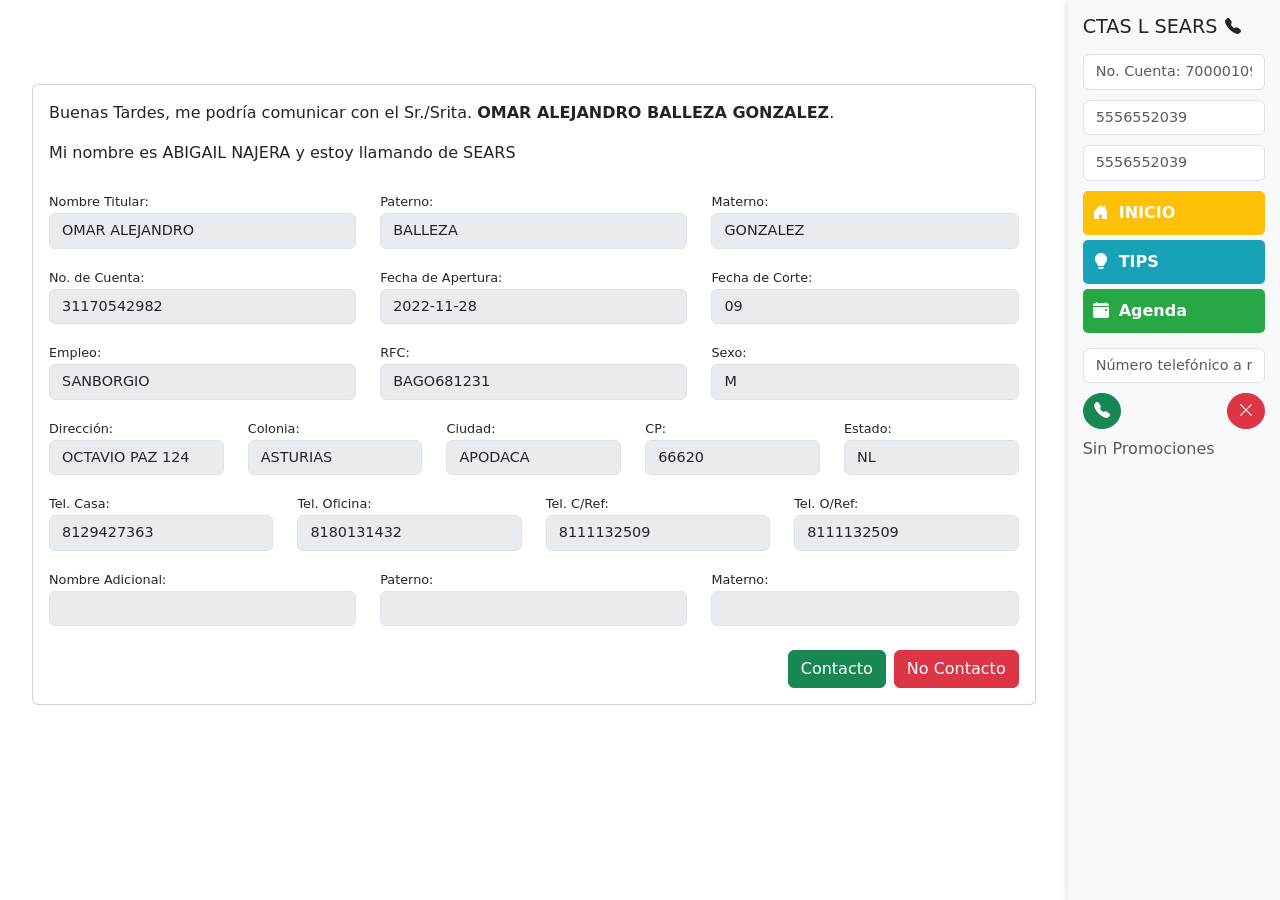
<file: components/outbound/bienestar/bienestar.html>
<!DOCTYPE html>
<html lang="es">

<head>
    <meta charset="UTF-8">
    <meta name="viewport" content="width=device-width, initial-scale=1.0">
    <title>Customer Information Form</title>
    <link rel="stylesheet" href="https://cdn.jsdelivr.net/npm/bootstrap-icons@1.7.2/font/bootstrap-icons.css">
    <link href="https://cdn.jsdelivr.net/npm/bootstrap@5.3.0/dist/css/bootstrap.min.css" rel="stylesheet">
    <link rel="stylesheet" href="./bienestar.css">
</head>

<body>
    <div class="page-container">
        <main class="container mt-3 main-content">
            <div id="mainView" class="container my-5">
                <div class="card">
                    <div class="card-body">
                        <p>Buenas Tardes, me podría comunicar con el Sr./Srita. <b> OMAR ALEJANDRO BALLEZA GONZALEZ</b>.
                        </p>
                        <p class="mb-4"> Mi nombre es ABIGAIL NAJERA y estoy llamando de SEARS</p>

                        <form>
                            <div class="row mb-3">
                                <div class="col-md-4">
                                    <label for="nombre" class="form-label">Nombre Titular:</label>
                                    <input type="text" class="form-control" id="nombre" value="OMAR ALEJANDRO" readonly>
                                </div>
                                <div class="col-md-4">
                                    <label for="paterno" class="form-label">Paterno:</label>
                                    <input type="text" class="form-control" id="paterno" value="BALLEZA" readonly>
                                </div>
                                <div class="col-md-4">
                                    <label for="materno" class="form-label">Materno:</label>
                                    <input type="text" class="form-control" id="materno" value="GONZALEZ" readonly>
                                </div>
                            </div>

                            <div class="row mb-3">
                                <div class="col-md-4">
                                    <label for="cuenta" class="form-label">No. de Cuenta:</label>
                                    <input type="text" class="form-control" id="cuenta" value="31170542982" readonly>
                                </div>
                                <div class="col-md-4">
                                    <label for="apertura" class="form-label">Fecha de Apertura:</label>
                                    <input type="text" class="form-control" id="apertura" value="2022-11-28" readonly>
                                </div>
                                <div class="col-md-4">
                                    <label for="corte" class="form-label">Fecha de Corte:</label>
                                    <input type="text" class="form-control" id="corte" value="09" readonly>
                                </div>
                            </div>

                            <div class="row mb-3">
                                <div class="col-md-4">
                                    <label for="empleo" class="form-label">Empleo:</label>
                                    <input type="text" class="form-control" id="empleo" value="SANBORGIO" readonly>
                                </div>
                                <div class="col-md-4">
                                    <label for="rfc" class="form-label">RFC:</label>
                                    <input type="text" class="form-control" id="rfc" value="BAGO681231" readonly>
                                </div>
                                <div class="col-md-4">
                                    <label for="sexo" class="form-label">Sexo:</label>
                                    <input type="text" class="form-control" id="sexo" value="M" readonly>
                                </div>
                            </div>

                            <div class="row mb-3">
                                <div class="col">
                                    <label for="direccion" class="form-label">Dirección:</label>
                                    <input type="text" class="form-control" id="direccion" value="OCTAVIO PAZ 124"
                                        readonly>
                                </div>
                                <div class="col">
                                    <label for="colonia" class="form-label">Colonia:</label>
                                    <input type="text" class="form-control" id="colonia" value="ASTURIAS" readonly>
                                </div>
                                <div class="col">
                                    <label for="ciudad" class="form-label">Ciudad:</label>
                                    <input type="text" class="form-control" id="ciudad" value="APODACA" readonly>
                                </div>
                                <div class="col">
                                    <label for="cp" class="form-label">CP:</label>
                                    <input type="text" class="form-control" id="cp" value="66620" readonly>
                                </div>
                                <div class="col">
                                    <label for="estado" class="form-label">Estado:</label>
                                    <input type="text" class="form-control" id="estado" value="NL" readonly>
                                </div>
                            </div>

                            <div class="row mb-3">
                                <div class="col-md-3">
                                    <label for="tel-casa" class="form-label">Tel. Casa:</label>
                                    <input type="text" class="form-control" id="tel-casa" value="8129427363" readonly>
                                </div>
                                <div class="col-md-3">
                                    <label for="tel-oficina" class="form-label">Tel. Oficina:</label>
                                    <input type="text" class="form-control" id="tel-oficina" value="8180131432"
                                        readonly>
                                </div>
                                <div class="col-md-3">
                                    <label for="tel-celular" class="form-label">Tel. C/Ref:</label>
                                    <input type="text" class="form-control" id="tel-celular" value="8111132509"
                                        readonly>
                                </div>
                                <div class="col-md-3">
                                    <label for="tel-o" class="form-label">Tel. O/Ref:</label>
                                    <input type="text" class="form-control" id="tel-o" value="8111132509" readonly>
                                </div>
                            </div>

                            <div class="row mb-4">
                                <div class="col-md-4">
                                    <label for="nombre-adicional" class="form-label">Nombre Adicional:</label>
                                    <input type="text" class="form-control" id="nombre-adicional" readonly>
                                </div>
                                <div class="col-md-4">
                                    <label for="paterno-adicional" class="form-label">Paterno:</label>
                                    <input type="text" class="form-control" id="paterno-adicional" readonly>
                                </div>
                                <div class="col-md-4">
                                    <label for="materno-adicional" class="form-label">Materno:</label>
                                    <input type="text" class="form-control" id="materno-adicional" readonly>
                                </div>
                            </div>

                            <div id="initialButtons" class="d-flex justify-content-end mt-3">
                                <button type="button" class="btn btn-success me-2" id="contactBtn">Contacto</button>
                                <button type="button" class="btn btn-danger" id="noContactBtn">No Contacto</button>
                            </div>

                            <div id="contactOptions" class="d-none mt-4">
                                <h4 class="mb-3">¿Con quién se establece la comunicación?</h4>
                                <div class="d-flex justify-content-end">
                                    <button type="button" class="btn btn-success me-2"
                                        id="titularBtn">Titular/Cónyuge</button>
                                    <button type="button" class="btn btn-warning me-2" id="otraPersonaBtn">Otra
                                        Persona</button>
                                    <button type="button" class="btn btn-outline-info" id="noTieneTiempoBtn">No tiene
                                        Tiempo</button>
                                </div>
                            </div>

                            <div id="noContactView" class="d-none mt-4">
                                <h4 class="mb-3">Motivo de NO CONTACTO</h4>
                                <select class="form-select mb-3" id="noContactReason">
                                    <option selected>Seleccione una opción</option>
                                    <option value="no-contesta">No Contesta</option>
                                    <option value="contestadora">Contestadora</option>
                                    <option value="fax">Fax</option>
                                    <option value="fuera-de-servicio">Fuera de Servicio</option>
                                    <option value="telefono-no-existe">Teléfono no existe</option>
                                    <option value="otros-nc">Otros NC</option>
                                </select>
                                <div class="d-flex justify-content-end mt-3">
                                    <button type="button" class="btn btn-primary"
                                        id="finalizarNoContactoBtn">Finalizar</button>
                                </div>
                            </div>

                            <div id="otraPersonaOptions" class="d-none mt-4">
                                <div class="d-flex justify-content-end">
                                    <button type="button" class="btn btn-success me-2" id="noViveAhiBtn">No vive
                                        ahí</button>
                                    <button type="button" class="btn btn-info" id="noSeEncuentraBtn">No se
                                        encuentra</button>
                                </div>
                            </div>

                            <div id="loConoceOptions" class="d-none mt-4">
                                <h4 class="mb-3">¿Lo Conoce?</h4>
                                <div class="d-flex justify-content-end">
                                    <button type="button" class="btn btn-success me-2" id="siConoceBtn">Si</button>
                                    <button type="button" class="btn btn-info" id="noConoceBtn">No</button>
                                </div>
                            </div>

                            <div id="siConoceOptions" class="d-none mt-4">
                                <div class="d-flex justify-content-end">
                                    <button type="button" class="btn btn-success me-2" id="otroTelefonoBtn">Otro
                                        teléfono donde
                                        localizarlo</button>
                                    <button type="button" class="btn btn-info" id="dejarRecadoBtn">Dejar recado</button>
                                </div>
                            </div>

                            <div id="noConoceView" class="d-none mt-4">
                                <div class="alert alert-info" role="alert">
                                    <p>Perdón Sr(a)., una disculpa y que tenga una Excelente Tarde</p>
                                </div>
                                <div class="d-flex justify-content-end mt-3">
                                    <button type="button" class="btn btn-primary" id="finalizarBtn">Finalizar</button>
                                </div>
                            </div>

                            <div id="dejarRecadoView" class="d-none mt-4">
                                <div class="alert alert-info" role="alert">
                                    <p>Podría informarle por favor que le llamamos de Crédito SEARS / INBURSA, si fuese
                                        tan
                                        amable de regresarnos una llamada, tenemos algo importante que comunicarle.</p>
                                    <p>Nos encontramos en el 01 800 900 21 23 LADA sin costo para el interior de la
                                        República o
                                        en el 52630306 para el D.F. y área metropolitana.</p>
                                    <p>Muchas Gracias Sr(a). Hasta pronto, que tenga una Excelente Tarde</p>
                                </div>
                                <div class="d-flex justify-content-end mt-3">
                                    <button type="button" class="btn btn-primary" id="finalizarBtn">Finalizar</button>
                                </div>
                            </div>
                        </form>
                    </div>
                </div>
            </div>

            <div id="agendarView" class="container d-none my-4">
                <h4 class="mb-3">Agendación</h4>
                <!-- Table for Ciclo, Cuenta, Fecha -->
                <table class="table table-bordered mb-3">
                    <thead>
                        <tr>
                            <th>Ciclo</th>
                            <th>Cuenta</th>
                            <th>Fecha</th>
                        </tr>
                    </thead>
                    <tbody>
                        <tr id="infoRow">
                            <td id="cicloValue"></td>
                            <td id="cuentaValue"></td>
                            <td id="fechaValue"></td>
                        </tr>
                        <tr id="noInfoRow" class="d-none">
                            <td colspan="3" class="text-center">Sin información</td>
                        </tr>
                    </tbody>
                </table>
                <!-- Número telefónico and Tipo teléfono -->
                <div class="row mb-3">
                    <div class="col-md-6">
                        <label for="numeroTelefonico" class="form-label">Número telefónico:</label>
                        <input type="tel" class="form-control" id="numeroTelefonico">
                    </div>
                    <div class="col-md-6">
                        <label class="form-label">Tipo teléfono:</label>
                        <div>
                            <div class="form-check form-check-inline">
                                <input class="form-check-input" type="radio" name="tipoTelefono" id="telCasa"
                                    value="casa">
                                <label class="form-check-label" for="telCasa">TelCasa</label>
                            </div>
                            <div class="form-check form-check-inline">
                                <input class="form-check-input" type="radio" name="tipoTelefono" id="telOficina"
                                    value="oficina">
                                <label class="form-check-label" for="telOficina">TelOficina</label>
                            </div>
                        </div>
                    </div>
                </div>
                <!-- Agendar field -->
                <div class="mb-3">
                    <label for="agendar" class="form-label">Agendar:</label>
                    <input type="datetime-local" class="form-control" id="agendar">
                </div>
                <!-- Checkboxes -->
                <div class="mb-3 form-check">
                    <input type="checkbox" class="form-check-input" id="agendarParaNajera">
                    <label class="form-check-label" for="agendarParaNajera">¿Agendar para NAJERA?</label>
                </div>
                <div class="mb-3 form-check">
                    <input type="checkbox" class="form-check-input" id="reemplazarTelefono">
                    <label class="form-check-label" for="reemplazarTelefono">¿Reemplazar teléfono
                        actual?</label>
                </div>
                <!-- Buttons -->
                <div class="d-flex justify-content-end mt-3">
                    <button type="button" class="btn btn-success me-2" id="agendarBtn">Agendar</button>
                    <button type="button" class="btn btn-secondary" id="finalizarBtn">Finalizar</button>
                </div>
            </div>

            <div id="insuranceView" class="container my-5 d-none">
                <div class="card">
                    <div class="card-body">
                        <h5 class="card-title">SANDRA GUADALUPE NAVA ROMAN</h5>
                        <p><strong>BIENESTAR SANBORNS</strong> Es un Seguro Exclusivo para Tarjetahabientes Sanborns, el cual ofrece Coberturas especialmente elegidas para garantizar la tranquilidad del Asegurado, que puede ser el mismo Tarjetahabiente o quién éste decida, por sólo 59.00 mensuales o 79.00 en plan conyugal, con las siguientes características:</p>
                        <ul>
                            <li>Muerte Accidental para el Asegurado: Suma Asegurada $100,000.</li>
                            <li>Apoyo para Gastos Funerarios para el Asegurado: Suma Asegurada $40,000.</li>
                            <li>Liberación de Saldo: Hasta $10,000.00.</li>
                            <li>Ambulancia para el Asegurado y sus dependientes Económicos. (Cobertura Compartida).</li>
                            <li>Asistencia Automovilística. (Cobertura Compartida).</li>
                            <!-- <li>Asistencia en Conserjería.</li>
                            <li>Asistencia para Mascotas.</li>
                            <li>Asistencia en Cocina.</li> -->
                            <li>Indemnización por muerte de una mascota hasta $4000.00</li>

                        </ul>
                        <p>¿Desea que le tome sus datos para suscribirlo al seguro o requiere información más amplia
                            sobre
                            alguna cobertura en especial?</p>
                        <div class="mb-3">
                            <label for="coverageInfo" class="form-label">Información de Coberturas del Seguro:</label>
                            <select class="form-select" id="coverageInfo">
                                <option selected>Seleccione una opción</option>
                                <!-- Add more options here -->
                            </select>
                        </div>
                        <div class="mb-3">
                            <label for="authorizer" class="form-label">Persona que lo autoriza:</label>
                            <select class="form-select" id="authorizer">
                                <option value="titular">Titular</option>
                                <option value="conyuge">Cónyuge</option>
                                <option value="adicional">Adicional</option>
                            </select>
                        </div>
                        <div class="d-flex justify-content-end mt-3">
                            <button type="button" class="btn btn-success me-2" id="acceptBtn">Acepta</button>
                            <button type="button" class="btn btn-danger me-2" id="rejectBtn">No Acepta</button>
                            <button type="button" class="btn btn-primary" id="necesitaPensarlo">Necesita
                                Pensarlo</button>
                        </div>
                        <div id="rejectionOptions" class="mt-4 d-none">
                            <h6>Motivo por el cual el cliente No Acepta el seguro</h6>
                            <select class="form-select" id="rejectionReason">
                                <option selected>Seleccione una opción</option>
                                <option value="costo">Costo</option>
                                <option value="no-cubre-necesidades">No cubre sus Necesidades</option>
                                <option value="no-interesa">No le interesa</option>
                                <option value="ya-tiene-seguro">Ya Tiene Seguro</option>
                                <option value="edad">Edad</option>
                                <option value="no-acepta-cotizacion">NO ACEPTA SE ENVIO COTIZACION</option>
                                <option value="otros">Otros NA</option>
                            </select>
                            <div class="d-flex justify-content-end mt-3">
                                <button type="button" class="btn btn-primary" id="finishRejectionBtn">Finalizar</button>
                            </div>
                        </div>
                    </div>
                </div>
            </div>

            <div id="additionalInfoView" class="container my-5 d-none">
                <div class="card">
                    <div class="card-body">
                        <h5 class="card-title">Sr./Srita SANDRA GUADALUPE ROMAN ROMAN podría darme sus datos para
                            efectuar
                            el alta por favor?</h5>
                        <form id="customerForm">
                            <div class="row mb-3">
                                <div class="col-md-3">
                                    <label for="ci" class="form-label">Ciclo:</label>
                                    <input type="text" class="form-control" id="ci" value="31" readonly>
                                </div>
                                <div class="col-md-3">
                                    <label for="cuenta" class="form-label">Cuenta:</label>
                                    <input type="text" class="form-control" id="cuenta" value="170564392" readonly>
                                </div>
                                <div class="col-md-3">
                                    <label for="rfc" class="form-label">RFC:</label>
                                    <input type="text" class="form-control" id="rfc" value="BAGO681231" readonly>
                                </div>
                                <div class="col-md-3">
                                    <label for="telefono" class="form-label">Teléfono:</label>
                                    <input type="text" class="form-control" id="telefono" value="8180131432" readonly>
                                </div>
                            </div>

                            <div class="row mb-3">
                                <div class="col-md-4">
                                    <label for="nombre" class="form-label">Nombre Titular:</label>
                                    <input type="text" class="form-control" id="nombre" value="SANDRA GUADALUPE" readonly>
                                </div>
                                <div class="col-md-4">
                                    <label for="paterno" class="form-label">Paterno:</label>
                                    <input type="text" class="form-control" id="paterno" value="ROMAN" readonly>
                                </div>
                                <div class="col-md-4">
                                    <label for="materno" class="form-label">Materno:</label>
                                    <input type="text" class="form-control" id="materno" value="ROMAN" readonly>
                                </div>
                            </div>

                            <div class="mb-3">
                                <h6>Asegurados</h6>
                                <table class="table table-bordered" id="aseguradosTable">
                                    <thead>
                                        <tr>
                                            <th>Asegurados</th>
                                            <th>Nacimiento</th>
                                            <th>Plan</th>
                                            <th>Tipo de Pago</th>
                                            <th>Eliminar</th>
                                        </tr>
                                    </thead>
                                    <tbody>
                                        <!-- Existing entries will be added here -->
                                    </tbody>
                                </table>
                            </div>

                            <div class="row mb-3">
                                <div class="col-md-2">
                                    <label for="titulo" class="form-label">Título:</label>
                                    <select class="form-select" id="titulo">
                                        <option value="SR">SR</option>
                                        <option value="SRA">SRA</option>
                                        <option value="SRITA">SRITA</option>
                                    </select>
                                </div>
                                <div class="col-md-2">
                                    <label for="nombre2" class="form-label">Nombre:</label>
                                    <input type="text" class="form-control" id="nombre2">
                                </div>
                                <div class="col-md-2">
                                    <label for="paterno2" class="form-label">Paterno:</label>
                                    <input type="text" class="form-control" id="paterno2">
                                </div>
                                <div class="col-md-2">
                                    <label for="materno2" class="form-label">Materno:</label>
                                    <input type="text" class="form-control" id="materno2">
                                </div>
                                <div class="col-md-2">
                                    <label for="fechaNac" class="form-label">Fecha Nac:</label>
                                    <input type="date" class="form-control" id="fechaNac">
                                </div>
                                <div class="col-md-2">
                                    <label for="folio" class="form-label">Folio:</label>
                                    <input type="text" class="form-control" id="folio">
                                </div>
                            </div>

                            <div class="row mb-3">
                                <div class="col-md-6">
                                    <label for="tipoPago" class="form-label">Tipo de Pago:</label>
                                    <select class="form-select" id="tipoPago">
                                        <option value="MENSUAL" selected>MENSUAL</option>
                                        <option value="ANUAL">ANUAL</option>
                                    </select>
                                </div>
                                <div class="col-md-6">
                                    <label for="plan" class="form-label">Plan:</label>
                                    <select class="form-select" id="plan">
                                        <option value="INDIVIDUAL" selected>INDIVIDUAL</option>
                                        <option value="PAQUETE">PAQUETE</option>
                                        <option value="INDIVIDUAL PLUS">INDIVIDUAL PLUS</option>
                                        <option value="PAQUETE PLUS">PAQUETE PLUS</option>
                                    </select>
                                </div>
                            </div>

                            <div class="d-flex justify-content-end mt-4">
                                <button type="button" class="btn btn-primary me-2" id="agregarBtn">Agregar</button>
                                <button type="button" class="btn btn-success" id="continuarBtn">Continuar</button>
                            </div>
                        </form>
                    </div>
                </div>
            </div>

            <div id="confirmationView" class="container my-5 d-none">
                <div class="card">
                    <div class="card-body">
                        <h5 class="card-title">Sr(a) SANDRA GUADALUPE NAVA ROMAN, lo felicito por la decisión que acaba
                            de
                            tomar, usted está asegurado a partir de este momento.</h5>
                        <p>Para hacer uso de las coberturas de Emergencias Médicas, Servicios Funerarios y Asistencia
                            Vial
                            estamos para servirle en el teléfono 01 800 713 2020 y para la cobertura de Muerte
                            accidental ,
                            diríjase a la oficina de Seguros Inbursa más cercana.</p>
                        <p>Gracias por recibir nuestra llamada, le atendió ABIGAIL NAJERA de Seguros Inbursa.</p>
                        <div class="d-flex justify-content-end mt-3">
                            <button type="button" class="btn btn-primary" id="finishBtn">Finalizar</button>
                        </div>
                    </div>
                </div>
            </div>

        </main>

        <aside class="sidebar">
            <div class="sidebar-header">
                <h2>CTAS L SEARS</h2>
                <i class="bi bi-telephone-fill ms-2"></i>
            </div>
            <input type="text" class="form-control sidebar-input" placeholder="No. Cuenta: 700001090724">
            <input type="text" class="form-control sidebar-input" placeholder="5556552039">
            <input type="text" class="form-control sidebar-input" placeholder="5556552039">

            <div class="sidebar-buttons">
                <button id="inicio" class="sidebar-button">
                    <i class="bi bi-house-door-fill"></i> INICIO
                </button>
                <button id="tips" class="sidebar-button">
                    <i class="bi bi-lightbulb-fill"></i> TIPS
                </button>
                <button id="agenda" class="sidebar-button">
                    <i class="bi bi-calendar-event-fill"></i> Agenda
                </button>
            </div>

            <input type="text" class="form-control sidebar-input" placeholder="Número telefónico a marcar">
            <div class="call-actions">
                <button class="btn btn-success"><i class="bi bi-telephone-fill"></i></button>
                <button class="btn btn-danger"><i class="bi bi-x-lg"></i></button>
            </div>
            <p class="mt-2 text-muted">Sin Promociones</p>
        </aside>

    </div>

    <script>
        function toggleInfoDisplay(hasInfo) {
            const infoRow = document.getElementById('infoRow');
            const noInfoRow = document.getElementById('noInfoRow');

            if (hasInfo) {
                infoRow.classList.remove('d-none');
                noInfoRow.classList.add('d-none');
            } else {
                infoRow.classList.add('d-none');
                noInfoRow.classList.remove('d-none');
            }
        }

        document.addEventListener('DOMContentLoaded', function () {
            const mainView = document.getElementById('mainView');
            const insuranceView = document.getElementById('insuranceView');
            const additionalInfoView = document.getElementById('additionalInfoView');
            const confirmationView = document.getElementById('confirmationView');
            const initialButtons = document.getElementById('initialButtons');
            const contactOptions = document.getElementById('contactOptions');
            const contactBtn = document.getElementById('contactBtn');
            const noContactBtn = document.getElementById('noContactBtn');
            const finalizarNoContactoBtn = document.getElementById('finalizarNoContactoBtn');
            const otraPersonaOptions = document.getElementById('otraPersonaOptions');
            const otraPersonaBtn = document.getElementById('otraPersonaBtn');
            const titularBtn = document.getElementById('titularBtn');
            const acceptBtn = document.getElementById('acceptBtn');
            const rejectBtn = document.getElementById('rejectBtn');
            const rejectionOptions = document.getElementById('rejectionOptions');
            const agregarBtn = document.querySelector('agregarBtn');
            const continuarBtn = document.querySelector('#additionalInfoView .btn-success');
            const finishBtn = document.getElementById('finishBtn');
            const finishRejectionBtn = document.getElementById('finishRejectionBtn');
            const agendarView = document.getElementById('agendarView');
            const noViveAhiBtn = document.getElementById('noViveAhiBtn');
            const siConoceBtn = document.getElementById('siConoceBtn');
            const otroTelefonoBtn = document.getElementById('otroTelefonoBtn');
            const loConoceOptions = document.getElementById('loConoceOptions');
            const siConoceOptions = document.getElementById('siConoceOptions');
            const dejarRecadoView = document.getElementById('dejarRecadoView');
            const dejarRecadoBtn = document.getElementById('dejarRecadoBtn');
            const noConoceView = document.getElementById('noConoceView');
            const noConoceBtn = document.getElementById('noConoceBtn');
            const noSeEncuentraBtn = document.getElementById('noSeEncuentraBtn');
            const noTieneTiempoBtn = document.getElementById('noTieneTiempoBtn');
            const necesitaPensarlo = document.getElementById('necesitaPensarlo')
            const aseguradosTable = document.getElementById('aseguradosTable').getElementsByTagName('tbody')[0];

            contactBtn.addEventListener('click', function () {
                initialButtons.classList.add('d-none');
                contactOptions.classList.remove('d-none');
            });

            noContactBtn.addEventListener('click', function () {
                initialButtons.classList.add('d-none');
                noContactView.classList.remove('d-none');
            });

            finalizarNoContactoBtn.addEventListener('click', function () {
                alert('No contacto registrado. Gracias por su tiempo.');
                // Here you can add any final actions for no contact, such as resetting the form or redirecting
                // location.reload();
            });

            otraPersonaBtn.addEventListener('click', function () {
                contactOptions.classList.add('d-none');
                otraPersonaOptions.classList.remove('d-none');
            });

            noViveAhiBtn.addEventListener('click', function () {
                otraPersonaOptions.classList.add('d-none');
                loConoceOptions.classList.remove('d-none');
            });

            noSeEncuentraBtn.addEventListener('click', function () {
                otraPersonaOptions.classList.add('d-none');
                siConoceOptions.classList.remove('d-none');
            });

            siConoceBtn.addEventListener('click', function () {
                loConoceOptions.classList.add('d-none');
                siConoceOptions.classList.remove('d-none');
            });

            noConoceBtn.addEventListener('click', function () {
                loConoceOptions.classList.add('d-none');
                noConoceView.classList.remove('d-none');
            });

            dejarRecadoBtn.addEventListener('click', function () {
                siConoceOptions.classList.add('d-none');
                dejarRecadoView.classList.remove('d-none');
            });

            otroTelefonoBtn.addEventListener('click', function () {
                siConoceOptions.classList.add('d-none');
                agendarView.classList.remove('d-none');
            });

            noTieneTiempoBtn.addEventListener('click', function () {
                contactOptions.classList.add('d-none');
                agendarView.classList.remove('d-none');
            });

            necesitaPensarlo.addEventListener('click', function () {
                insuranceView.classList.add('d-none');
                agendarView.classList.remove('d-none');
            });

            otraPersonaBtn.addEventListener('click', function () {
                contactOptions.classList.add('d-none');
                otraPersonaOptions.classList.remove('d-none');
            });

            noViveAhiBtn.addEventListener('click', function () {
                otraPersonaOptions.classList.add('d-none');
                loConoceOptions.classList.remove('d-none');
            });

            titularBtn.addEventListener('click', function () {
                mainView.classList.add('d-none');
                insuranceView.classList.remove('d-none');
            });

            acceptBtn.addEventListener('click', function () {
                insuranceView.classList.add('d-none');
                additionalInfoView.classList.remove('d-none');
            });

            rejectBtn.addEventListener('click', function () {
                rejectionOptions.classList.remove('d-none');
            });

            document.getElementById('agregarBtn').addEventListener('click', function () {
                const titulo = document.getElementById('titulo').value;
                const nombre = document.getElementById('nombre2').value;
                const paterno = document.getElementById('paterno2').value;
                const materno = document.getElementById('materno2').value;
                const fechaNac = document.getElementById('fechaNac').value;
                const tipoPago = document.getElementById('tipoPago').value;
                const plan = document.getElementById('plan').value;

                if (nombre && paterno && materno && fechaNac) {
                    const newRow = aseguradosTable.insertRow();
                    newRow.innerHTML = `
                <td>${titulo} ${nombre} ${paterno} ${materno}</td>
                <td>${fechaNac}</td>
                <td>${plan}</td>
                <td>${tipoPago}</td>
                <td><button class="btn btn-danger btn-sm eliminar">Eliminar</button></td>
            `;

                    // Clear input fields after adding
                    document.getElementById('nombre2').value = '';
                    document.getElementById('paterno2').value = '';
                    document.getElementById('materno2').value = '';
                    document.getElementById('fechaNac').value = '';

                    // Add event listener to the new "Eliminar" button
                    newRow.querySelector('.eliminar').addEventListener('click', function () {
                        aseguradosTable.removeChild(newRow);
                    });
                } else {
                    alert('Por favor, complete todos los campos obligatorios.');
                }
            });

            continuarBtn.addEventListener('click', showConfirmationView);

            function showConfirmationView() {
                additionalInfoView.classList.add('d-none');
                confirmationView.classList.remove('d-none');
            }

            finishBtn.addEventListener('click', function () {
                alert('Proceso finalizado. Gracias por su tiempo.');
            });

            finishRejectionBtn.addEventListener('click', function () {
                alert('Rechazo registrado. Gracias por su tiempo.');
                // Here you can add any final actions for rejection, such as resetting the form or redirecting
                // location.reload();
            });
        });
    </script>
</body>

</html>
</file>
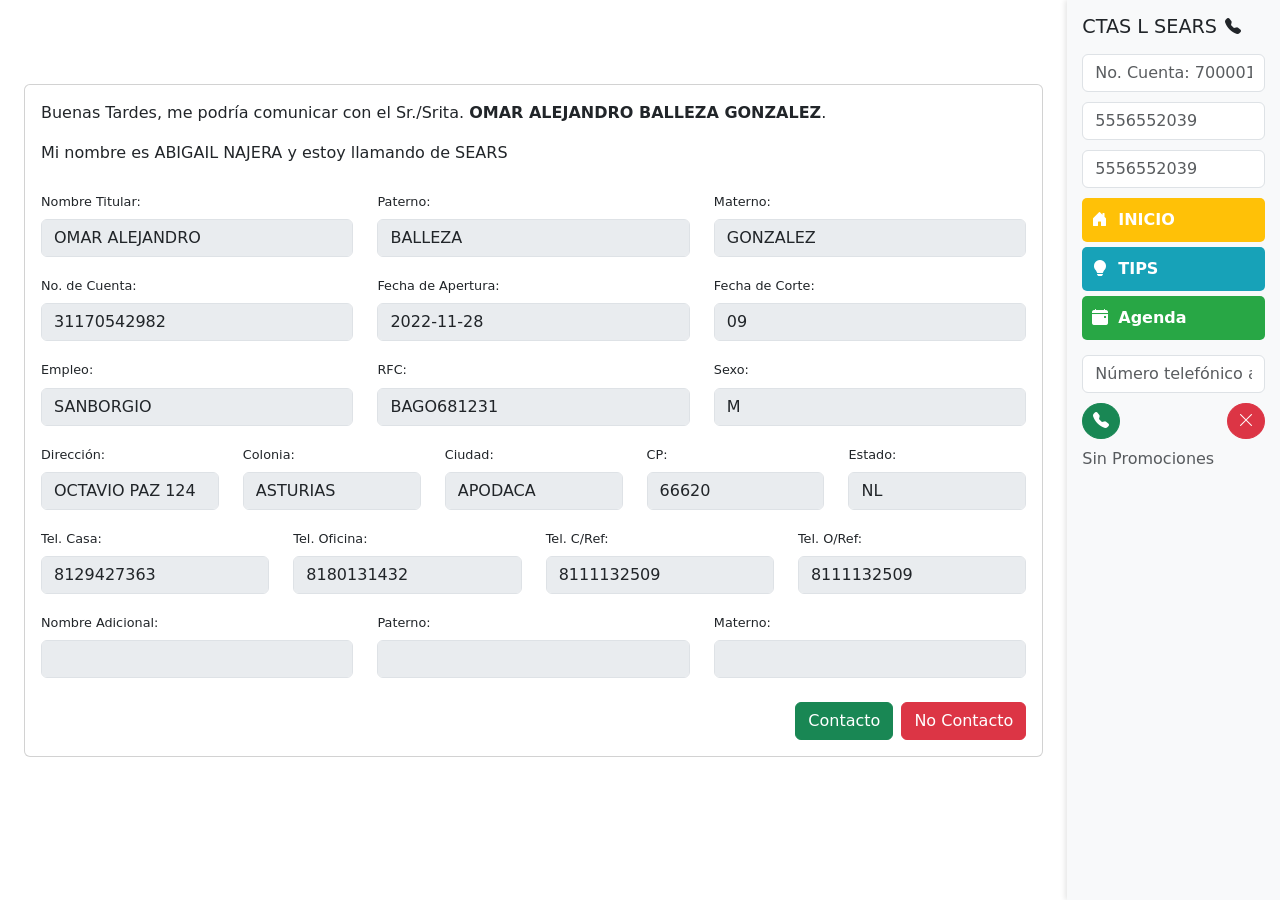
<file: components/outbound/inbursa-pps/inbursa-pps.html>
<!DOCTYPE html>
<html lang="es">

<head>
    <meta charset="UTF-8">
    <meta name="viewport" content="width=device-width, initial-scale=1.0">
    <title>Customer Information Form</title>
    <link rel="stylesheet" href="https://cdn.jsdelivr.net/npm/bootstrap-icons@1.7.2/font/bootstrap-icons.css">
    <link rel="stylesheet" href="./inbursa-pps.css">
    <link href="https://cdn.jsdelivr.net/npm/bootstrap@5.3.0/dist/css/bootstrap.min.css" rel="stylesheet">
</head>

<body>
    <div class="page-container">
        <main class="container mt-3 main-content">
            <div id="mainView" class="container my-5">
                <div class="card">
                    <div class="card-body">
                        <p>Buenas Tardes, me podría comunicar con el Sr./Srita. <b> OMAR ALEJANDRO BALLEZA GONZALEZ</b>.
                        </p>
                        <p class="mb-4"> Mi nombre es ABIGAIL NAJERA y estoy llamando de SEARS</p>

                        <form>
                            <div class="row mb-3">
                                <div class="col-md-4">
                                    <label for="nombre" class="form-label">Nombre Titular:</label>
                                    <input type="text" class="form-control" id="nombre" value="OMAR ALEJANDRO" readonly>
                                </div>
                                <div class="col-md-4">
                                    <label for="paterno" class="form-label">Paterno:</label>
                                    <input type="text" class="form-control" id="paterno" value="BALLEZA" readonly>
                                </div>
                                <div class="col-md-4">
                                    <label for="materno" class="form-label">Materno:</label>
                                    <input type="text" class="form-control" id="materno" value="GONZALEZ" readonly>
                                </div>
                            </div>

                            <div class="row mb-3">
                                <div class="col-md-4">
                                    <label for="cuenta" class="form-label">No. de Cuenta:</label>
                                    <input type="text" class="form-control" id="cuenta" value="31170542982" readonly>
                                </div>
                                <div class="col-md-4">
                                    <label for="apertura" class="form-label">Fecha de Apertura:</label>
                                    <input type="text" class="form-control" id="apertura" value="2022-11-28" readonly>
                                </div>
                                <div class="col-md-4">
                                    <label for="corte" class="form-label">Fecha de Corte:</label>
                                    <input type="text" class="form-control" id="corte" value="09" readonly>
                                </div>
                            </div>

                            <div class="row mb-3">
                                <div class="col-md-4">
                                    <label for="empleo" class="form-label">Empleo:</label>
                                    <input type="text" class="form-control" id="empleo" value="SANBORGIO" readonly>
                                </div>
                                <div class="col-md-4">
                                    <label for="rfc" class="form-label">RFC:</label>
                                    <input type="text" class="form-control" id="rfc" value="BAGO681231" readonly>
                                </div>
                                <div class="col-md-4">
                                    <label for="sexo" class="form-label">Sexo:</label>
                                    <input type="text" class="form-control" id="sexo" value="M" readonly>
                                </div>
                            </div>

                            <div class="row mb-3">
                                <div class="col">
                                    <label for="direccion" class="form-label">Dirección:</label>
                                    <input type="text" class="form-control" id="direccion" value="OCTAVIO PAZ 124"
                                        readonly>
                                </div>
                                <div class="col">
                                    <label for="colonia" class="form-label">Colonia:</label>
                                    <input type="text" class="form-control" id="colonia" value="ASTURIAS" readonly>
                                </div>
                                <div class="col">
                                    <label for="ciudad" class="form-label">Ciudad:</label>
                                    <input type="text" class="form-control" id="ciudad" value="APODACA" readonly>
                                </div>
                                <div class="col">
                                    <label for="cp" class="form-label">CP:</label>
                                    <input type="text" class="form-control" id="cp" value="66620" readonly>
                                </div>
                                <div class="col">
                                    <label for="estado" class="form-label">Estado:</label>
                                    <input type="text" class="form-control" id="estado" value="NL" readonly>
                                </div>
                            </div>

                            <div class="row mb-3">
                                <div class="col-md-3">
                                    <label for="tel-casa" class="form-label">Tel. Casa:</label>
                                    <input type="text" class="form-control" id="tel-casa" value="8129427363" readonly>
                                </div>
                                <div class="col-md-3">
                                    <label for="tel-oficina" class="form-label">Tel. Oficina:</label>
                                    <input type="text" class="form-control" id="tel-oficina" value="8180131432"
                                        readonly>
                                </div>
                                <div class="col-md-3">
                                    <label for="tel-celular" class="form-label">Tel. C/Ref:</label>
                                    <input type="text" class="form-control" id="tel-celular" value="8111132509"
                                        readonly>
                                </div>
                                <div class="col-md-3">
                                    <label for="tel-o" class="form-label">Tel. O/Ref:</label>
                                    <input type="text" class="form-control" id="tel-o" value="8111132509" readonly>
                                </div>
                            </div>

                            <div class="row mb-4">
                                <div class="col-md-4">
                                    <label for="nombre-adicional" class="form-label">Nombre Adicional:</label>
                                    <input type="text" class="form-control" id="nombre-adicional" readonly>
                                </div>
                                <div class="col-md-4">
                                    <label for="paterno-adicional" class="form-label">Paterno:</label>
                                    <input type="text" class="form-control" id="paterno-adicional" readonly>
                                </div>
                                <div class="col-md-4">
                                    <label for="materno-adicional" class="form-label">Materno:</label>
                                    <input type="text" class="form-control" id="materno-adicional" readonly>
                                </div>
                            </div>

                            <div id="buttonSection" class="mt-4">
                                <div id="initialButtons" class="d-flex justify-content-end mt-3">
                                    <button type="button" class="btn btn-success me-2" id="contactBtn">Contacto</button>
                                    <button type="button" class="btn btn-danger" id="noContactBtn">No Contacto</button>
                                </div>

                                <div id="contactOptions" class="d-none mt-4">
                                    <h4 class="mb-3">¿Con quién se establece la comunicación?</h4>
                                    <div class="d-flex justify-content-end">
                                        <button type="button" class="btn btn-success me-2"
                                            id="titularBtn">Titular/Cónyuge</button>
                                        <button type="button" class="btn btn-warning me-2" id="otraPersonaBtn">Otra
                                            Persona</button>
                                        <button type="button" class="btn btn-outline-info" id="noTieneTiempoBtn">No
                                            tiene
                                            Tiempo</button>
                                    </div>
                                </div>

                                <div id="noContactView" class="d-none mt-4">
                                    <h4 class="mb-3">Motivo de NO CONTACTO</h4>
                                    <select class="form-select mb-3" id="noContactReason">
                                        <option selected>Seleccione una opción</option>
                                        <option value="no-contesta">No Contesta</option>
                                        <option value="contestadora">Contestadora</option>
                                        <option value="fax">Fax</option>
                                        <option value="fuera-de-servicio">Fuera de Servicio</option>
                                        <option value="telefono-no-existe">Teléfono no existe</option>
                                        <option value="otros-nc">Otros NC</option>
                                    </select>
                                    <div class="d-flex justify-content-end mt-3">
                                        <button type="button" class="btn btn-primary"
                                            id="finalizarNoContactoBtn">Finalizar</button>
                                    </div>
                                </div>

                                <div id="otraPersonaOptions" class="d-none mt-4">
                                    <div class="d-flex justify-content-end">
                                        <button type="button" class="btn btn-success me-2" id="noViveAhiBtn">No vive
                                            ahí</button>
                                        <button type="button" class="btn btn-info" id="noSeEncuentraBtn">No se
                                            encuentra</button>
                                    </div>
                                </div>

                                <div id="loConoceOptions" class="d-none mt-4">
                                    <h4 class="mb-3">¿Lo Conoce?</h4>
                                    <div class="d-flex justify-content-end">
                                        <button type="button" class="btn btn-success me-2" id="siConoceBtn">Si</button>
                                        <button type="button" class="btn btn-info" id="noConoceBtn">No</button>
                                    </div>
                                </div>

                                <div id="siConoceOptions" class="d-none mt-4">
                                    <div class="d-flex justify-content-end">
                                        <button type="button" class="btn btn-success me-2" id="otroTelefonoBtn">Otro
                                            teléfono
                                            donde localizarlo</button>
                                        <button type="button" class="btn btn-info" id="dejarRecadoBtn">Dejar
                                            recado</button>
                                    </div>
                                </div>

                                <div id="noConoceView" class="d-none mt-4">
                                    <div class="alert alert-info" role="alert">
                                        <p>Perdón Sr(a)., una disculpa y que tenga una Excelente Tarde</p>
                                    </div>
                                    <div class="d-flex justify-content-end mt-3">
                                        <button type="button" class="btn btn-primary"
                                            id="finalizarBtn">Finalizar</button>
                                    </div>
                                </div>

                                <div id="dejarRecadoView" class="d-none mt-4">
                                    <div class="alert alert-info" role="alert">
                                        <p>Podría informarle por favor que le llamamos de Crédito SEARS / INBURSA, si
                                            fuese tan
                                            amable de regresarnos una llamada, tenemos algo importante que comunicarle.
                                        </p>
                                        <p>Nos encontramos en el 01 800 900 21 23 LADA sin costo para el interior de la
                                            República o en el 52630306 para el D.F. y área metropolitana.</p>
                                        <p>Muchas Gracias Sr(a). Hasta pronto, que tenga una Excelente Tarde</p>
                                    </div>
                                    <div class="d-flex justify-content-end mt-3">
                                        <button type="button" class="btn btn-primary"
                                            id="finalizarBtn">Finalizar</button>
                                    </div>
                                </div>
                            </div>
                        </form>
                    </div>
                </div>
            </div>

            <div id="agendarView" class="container my-5 d-none">
                <h4 class="mb-3">Agendación</h4>
                <div class="row mb-3">
                    <div class="col-md-4">
                        <label for="ciclo" class="form-label">Ciclo:</label>
                        <input type="text" class="form-control" id="ciclo" readonly>
                    </div>
                    <div class="col-md-4">
                        <label for="cuenta" class="form-label">Cuenta:</label>
                        <input type="text" class="form-control" id="cuenta" readonly>
                    </div>
                    <div class="col-md-4">
                        <label for="fecha" class="form-label">Fecha:</label>
                        <input type="date" class="form-control" id="fecha">
                    </div>
                </div>
                <div class="mb-3">
                    <label for="sinInformacion" class="form-label">Sin Información:</label>
                    <input type="text" class="form-control" id="sinInformacion">
                </div>
                <div class="row mb-3">
                    <div class="col-md-6">
                        <label for="numeroTelefonico" class="form-label">Número telefónico:</label>
                        <input type="tel" class="form-control" id="numeroTelefonico">
                    </div>
                    <div class="col-md-6">
                        <label class="form-label">Tipo teléfono:</label>
                        <div>
                            <div class="form-check form-check-inline">
                                <input class="form-check-input" type="radio" name="tipoTelefono" id="telCasa"
                                    value="casa">
                                <label class="form-check-label" for="telCasa">TelCasa</label>
                            </div>
                            <div class="form-check form-check-inline">
                                <input class="form-check-input" type="radio" name="tipoTelefono" id="telOficina"
                                    value="oficina">
                                <label class="form-check-label" for="telOficina">TelOficina</label>
                            </div>
                        </div>
                    </div>
                </div>
                <div class="mb-3">
                    <label for="agendar" class="form-label">Agendar:</label>
                    <input type="datetime-local" class="form-control" id="agendar">
                </div>
                <div class="mb-3 form-check">
                    <input type="checkbox" class="form-check-input" id="agendarParaNajera">
                    <label class="form-check-label" for="agendarParaNajera">¿Agendar para NAJERA?</label>
                </div>
                <div class="mb-3 form-check">
                    <input type="checkbox" class="form-check-input" id="reemplazarTelefono">
                    <label class="form-check-label" for="reemplazarTelefono">¿Reemplazar teléfono
                        actual?</label>
                </div>
                <div class="d-flex justify-content-end mt-3">
                    <button type="button" class="btn btn-success me-2" id="agendarBtn">Agendar</button>
                    <button type="button" class="btn btn-secondary" id="finalizarBtn">Finalizar</button>
                </div>
            </div>

            <div id="insuranceView" class="container my-5 d-none">
                <div class="card">
                    <div class="card-body">
                        <h5 class="card-title">OMAR ALEJANDRO BALLEZA GONZALEZ</h5>
                        <p>Protección Personal SEARS el cual se está ofreciendo a través de su tarjeta de crédito SEARS.
                        </p>
                        <p>Este seguro le brinda tranquilidad en situaciones difíciles por solo $40.50 mensual o $50.50
                            en plan
                            conyugal, así en caso de que usted llegara a padecer una enfermedad o accidente le
                            asistiremos
                            enviándole una ambulancia totalmente equipada para el traslado a un hospital, además también
                            le
                            ofrecemos auxiliarlo en caso de que su automóvil se avería o requiera auxilio vial
                            inmediatamente le
                            enviaremos asistencia, y lo más importante le apoyaremos en brindar tranquilidad a sus seres
                            queridos, ya que incluimos el pago de $100,000 en caso de fallecimiento accidental,
                            adicionalmente
                            ofrecemos un paquete funerario muy completo.</p>
                        <p class="info-text text-info">¿Desea que le tome sus datos para suscribirlo al seguro o
                            requiere
                            información más amplia sobre
                            alguna cobertura en especial?</p>

                        <div class="mb-3">
                            <label for="coberturasSeguro" class="form-label">Información de Coberturas del
                                Seguro:</label>
                            <select class="form-select" id="coberturasSeguro">
                                <option selected>Seleccione una cobertura</option>
                                <option>Servicios Funerarios</option>
                                <option>Muerte Accidental</option>
                                <option>Emergencia Médica</option>
                                <option>Asistencia Vial</option>
                                <option>Planes y Costos</option>
                            </select>

                            <label for="autorizador" class="form-label">Persona que lo autoriza</label>
                            <select class="form-select" id="autorizador">
                                <option selected>titular</option>
                                <option>Conyugue</option>
                                <option>Adicional</option>
                            </select>
                        </div>

                        <div class="d-flex justify-content-end mt-4">
                            <button type="button" class="btn btn-success me-2" id="acceptInsuranceBtn">Acepta</button>
                            <button type="button" class="btn btn-danger me-2" id="declineInsuranceBtn">No
                                Acepta</button>
                            <button type="button" class="btn btn-primary" id="NecesitaPensarloBtn">Necesita
                                Pensarlo</button>

                        </div>
                    </div>
                </div>
            </div>

            <div id="customerDataView" class="container my-5 d-none">
                <div class="card">
                    <div class="card-body">
                        <h5 class="card-title">Sr./Srita OMAR ALEJANDRO GONZALEZ GONZALEZ podría darme sus datos para
                            efectuar
                            el alta por favor?</h5>
                        <form id="customerForm">
                            <div class="row mb-3">
                                <div class="col-md-3">
                                    <label for="ci" class="form-label">Ciclo:</label>
                                    <input type="text" class="form-control" id="ci" value="31" readonly>
                                </div>
                                <div class="col-md-3">
                                    <label for="cuenta" class="form-label">Cuenta:</label>
                                    <input type="text" class="form-control" id="cuenta" value="170564392" readonly>
                                </div>
                                <div class="col-md-3">
                                    <label for="rfc" class="form-label">RFC:</label>
                                    <input type="text" class="form-control" id="rfc" value="BAGO681231" readonly>
                                </div>
                                <div class="col-md-3">
                                    <label for="telefono" class="form-label">Teléfono:</label>
                                    <input type="text" class="form-control" id="telefono" value="8180131432" readonly>
                                </div>
                            </div>

                            <div class="row mb-3">
                                <div class="col-md-4">
                                    <label for="nombre" class="form-label">Nombre Titular:</label>
                                    <input type="text" class="form-control" id="nombre" value="OMAR ALEJANDRO" readonly>
                                </div>
                                <div class="col-md-4">
                                    <label for="paterno" class="form-label">Paterno:</label>
                                    <input type="text" class="form-control" id="paterno" value="BALLEZA" readonly>
                                </div>
                                <div class="col-md-4">
                                    <label for="materno" class="form-label">Materno:</label>
                                    <input type="text" class="form-control" id="materno" value="GONZALEZ" readonly>
                                </div>
                            </div>

                            <div class="mb-3">
                                <h6>Asegurados</h6>
                                <table class="table table-bordered" id="aseguradosTable">
                                    <thead>
                                        <tr>
                                            <th>Asegurados</th>
                                            <th>Nacimiento</th>
                                            <th>Plan</th>
                                            <th>Tipo de Pago</th>
                                            <th>Eliminar</th>
                                        </tr>
                                    </thead>
                                    <tbody>
                                        <!-- Existing entries will be added here -->
                                    </tbody>
                                </table>
                            </div>

                            <div class="row mb-3">
                                <div class="col-md-2">
                                    <label for="titulo" class="form-label">Título:</label>
                                    <select class="form-select" id="titulo">
                                        <option value="SR">SR</option>
                                        <option value="SRA">SRA</option>
                                        <option value="SRITA">SRITA</option>
                                    </select>
                                </div>
                                <div class="col-md-2">
                                    <label for="nombre2" class="form-label">Nombre:</label>
                                    <input type="text" class="form-control" id="nombre2">
                                </div>
                                <div class="col-md-2">
                                    <label for="paterno2" class="form-label">Paterno:</label>
                                    <input type="text" class="form-control" id="paterno2">
                                </div>
                                <div class="col-md-2">
                                    <label for="materno2" class="form-label">Materno:</label>
                                    <input type="text" class="form-control" id="materno2">
                                </div>
                                <div class="col-md-2">
                                    <label for="fechaNac" class="form-label">Fecha Nac:</label>
                                    <input type="date" class="form-control" id="fechaNac">
                                </div>
                                <div class="col-md-2">
                                    <label for="folio" class="form-label">Folio:</label>
                                    <input type="text" class="form-control" id="folio">
                                </div>
                            </div>

                            <div class="row mb-3">
                                <div class="col-md-6">
                                    <label for="tipoPago" class="form-label">Tipo de Pago:</label>
                                    <select class="form-select" id="tipoPago">
                                        <option value="MENSUAL" selected>MENSUAL</option>
                                        <option value="ANUAL">ANUAL</option>
                                    </select>
                                </div>
                                <div class="col-md-6">
                                    <label for="plan" class="form-label">Plan:</label>
                                    <select class="form-select" id="plan">
                                        <option value="INDIVIDUAL" selected>INDIVIDUAL</option>
                                        <option value="PAQUETE">PAQUETE</option>
                                        <option value="INDIVIDUAL PLUS">INDIVIDUAL PLUS</option>
                                        <option value="PAQUETE PLUS">PAQUETE PLUS</option>
                                    </select>
                                </div>
                            </div>

                            <div class="d-flex justify-content-end mt-4">
                                <button type="button" class="btn btn-primary me-2" id="agregarBtn">Agregar</button>
                                <button type="button" class="btn btn-success" id="continuarBtn">Continuar</button>
                            </div>
                        </form>
                    </div>
                </div>
            </div>

            <div id="confirmationView" class="container my-5 d-none">
                <div class="card">
                    <div class="card-body">
                        <h5 class="card-title">Sr(a) OMAR ALEJANDRO BALLEZA GONZALEZ, lo felicito por la decisión que
                            acaba de
                            tomar, usted está asegurado a partir de este momento.</h5>
                        <p>Para hacer uso de las coberturas de Emergencia Médica, Servicios Funerarios y Asistencia Vial
                            estamos
                            para servirle en el teléfono 01 800 713 2020 y para la cobertura de Muerte accidental,
                            diríjase a la
                            oficina de Seguros Inbursa más cercana.</p>
                        <p>Gracias por recibir nuestra llamada, le atendió ABIGAIL NAJERA de Seguros Inbursa.</p>
                        <div class="d-flex justify-content-end mt-4">
                            <button type="button" class="btn btn-primary" id="finalizarBtn">Finalizar</button>
                        </div>
                    </div>
                </div>
            </div>

            <div id="declineInsuranceView" class="container my-5 p-2 d-none">
                <div class="card m-3">
                    <div class="m-3">
                        <label for="motivoRechazo" class="form-label">Motivo por el cual el cliente No Acepta el
                            seguro:</label>
                        <select class="form-select" id="motivoRechazo">
                            <option selected>Seleccione una opción</option>
                            <option value="costo">Costo</option>
                            <option value="no-cubre-necesidades">No cubre sus Necesidades</option>
                            <option value="no-interesa">No le interesa</option>
                            <option value="ya-tiene-seguro">Ya Tiene Seguro</option>
                            <option value="edad">Edad</option>
                            <option value="no-acepta-cotizacion">NO ACEPTA SE ENVIO COTIZACION</option>
                            <option value="otros">Otros NA</option>
                        </select>
                    </div>

                    <div class="d-flex justify-content-end mt-3">
                        <button type="button" class="btn btn-primary m-3" id="finalizarRechazoBtn">Finalizar</button>
                    </div>
                </div>
            </div>
        </main>

        <aside class="sidebar">
            <div class="sidebar-header">
                <h2>CTAS L SEARS</h2>
                <i class="bi bi-telephone-fill ms-2"></i>
            </div>
            <input type="text" class="form-control sidebar-input" placeholder="No. Cuenta: 700001090724">
            <input type="text" class="form-control sidebar-input" placeholder="5556552039">
            <input type="text" class="form-control sidebar-input" placeholder="5556552039">

            <div class="sidebar-buttons">
                <button id="inicio" class="sidebar-button">
                    <i class="bi bi-house-door-fill"></i> INICIO
                </button>
                <button id="tips" class="sidebar-button">
                    <i class="bi bi-lightbulb-fill"></i> TIPS
                </button>
                <button id="agenda" class="sidebar-button">
                    <i class="bi bi-calendar-event-fill"></i> Agenda
                </button>
            </div>

            <input type="text" class="form-control sidebar-input" placeholder="Número telefónico a marcar">
            <div class="call-actions">
                <button class="btn btn-success"><i class="bi bi-telephone-fill"></i></button>
                <button class="btn btn-danger"><i class="bi bi-x-lg"></i></button>
            </div>
            <p class="mt-2 text-muted">Sin Promociones</p>
        </aside>
    </div>

    <script>
        document.addEventListener('DOMContentLoaded', function () {
            const mainView = document.getElementById('mainView');
            const insuranceView = document.getElementById('insuranceView');
            const customerDataView = document.getElementById('customerDataView');
            const confirmationView = document.getElementById('confirmationView');
            const initialButtons = document.getElementById('initialButtons');
            const contactOptions = document.getElementById('contactOptions');
            const noContactView = document.getElementById('noContactView');
            const otraPersonaOptions = document.getElementById('otraPersonaOptions');
            const loConoceOptions = document.getElementById('loConoceOptions');
            const siConoceOptions = document.getElementById('siConoceOptions');
            const noConoceView = document.getElementById('noConoceView');
            const dejarRecadoView = document.getElementById('dejarRecadoView');
            const agendarView = document.getElementById('agendarView');
            const aseguradosTable = document.getElementById('aseguradosTable').getElementsByTagName('tbody')[0];
            const declineInsuranceView = document.getElementById('declineInsuranceView');
            const contactBtn = document.getElementById('contactBtn');
            const noContactBtn = document.getElementById('noContactBtn');
            const contactSection = document.getElementById('contactSection');
            const conyugeBtn = document.getElementById('conyugeBtn');
            const agregarBtn = document.getElementById('agregarBtn');
            const continuarBtn = document.getElementById('continuarBtn');
            const finalizarBtn = document.getElementById('finalizarBtn');


            document.getElementById('contactBtn').addEventListener('click', function () {
                initialButtons.classList.add('d-none');
                contactOptions.classList.remove('d-none');
            });

            document.getElementById('noContactBtn').addEventListener('click', function () {
                initialButtons.classList.add('d-none');
                noContactView.classList.remove('d-none');
            });

            document.getElementById('finalizarNoContactoBtn').addEventListener('click', function () {
                alert('No contacto registrado. Gracias por su tiempo.');
                resetForm();
            });

            document.getElementById('otraPersonaBtn').addEventListener('click', function () {
                contactOptions.classList.add('d-none');
                otraPersonaOptions.classList.remove('d-none');
            });

            document.getElementById('noViveAhiBtn').addEventListener('click', function () {
                otraPersonaOptions.classList.add('d-none');
                loConoceOptions.classList.remove('d-none');
            });

            document.getElementById('noSeEncuentraBtn').addEventListener('click', function () {
                otraPersonaOptions.classList.add('d-none');
                siConoceOptions.classList.remove('d-none');
            });

            document.getElementById('siConoceBtn').addEventListener('click', function () {
                loConoceOptions.classList.add('d-none');
                siConoceOptions.classList.remove('d-none');
            });

            document.getElementById('noConoceBtn').addEventListener('click', function () {
                loConoceOptions.classList.add('d-none');
                noConoceView.classList.remove('d-none');
            });

            document.getElementById('dejarRecadoBtn').addEventListener('click', function () {
                siConoceOptions.classList.add('d-none');
                dejarRecadoView.classList.remove('d-none');
            });

            document.getElementById('otroTelefonoBtn').addEventListener('click', function () {
                siConoceOptions.classList.add('d-none');
                agendarView.classList.remove('d-none');
            });

            document.getElementById('noTieneTiempoBtn').addEventListener('click', function () {
                contactOptions.classList.add('d-none');
                agendarView.classList.remove('d-none');
            });

            document.getElementById('titularBtn').addEventListener('click', function () {
                mainView.classList.add('d-none');
                insuranceView.classList.remove('d-none');
            });

            document.getElementById('acceptInsuranceBtn').addEventListener('click', function () {
                insuranceView.classList.add('d-none');
                customerDataView.classList.remove('d-none');
            });

            document.getElementById('agregarBtn').addEventListener('click', function () {
                const titulo = document.getElementById('titulo').value;
                const nombre = document.getElementById('nombre2').value;
                const paterno = document.getElementById('paterno2').value;
                const materno = document.getElementById('materno2').value;
                const fechaNac = document.getElementById('fechaNac').value;
                const tipoPago = document.getElementById('tipoPago').value;
                const plan = document.getElementById('plan').value;

                if (nombre && paterno && materno && fechaNac) {
                    const newRow = aseguradosTable.insertRow();
                    newRow.innerHTML = `
                <td>${titulo} ${nombre} ${paterno} ${materno}</td>
                <td>${fechaNac}</td>
                <td>${plan}</td>
                <td>${tipoPago}</td>
                <td><button class="btn btn-danger btn-sm eliminar">Eliminar</button></td>
            `;

                    // Clear input fields after adding
                    document.getElementById('nombre2').value = '';
                    document.getElementById('paterno2').value = '';
                    document.getElementById('materno2').value = '';
                    document.getElementById('fechaNac').value = '';

                    // Add event listener to the new "Eliminar" button
                    newRow.querySelector('.eliminar').addEventListener('click', function () {
                        aseguradosTable.removeChild(newRow);
                    });
                } else {
                    alert('Por favor, complete todos los campos obligatorios.');
                }
            });

            document.getElementById('continuarBtn').addEventListener('click', function () {
                customerDataView.classList.add('d-none');
                confirmationView.classList.remove('d-none');
            });

            document.querySelectorAll('.finalizarBtn').forEach(button => {
                button.addEventListener('click', function () {
                    alert('Proceso finalizado. Gracias por su tiempo.');
                    resetForm();
                });
            });

            document.getElementById('agendarBtn').addEventListener('click', function () {
                alert('Cita agendada. Gracias por su tiempo.');
                resetForm();
            });

            document.getElementById('declineInsuranceBtn').addEventListener('click', function () {
                insuranceView.querySelector('.d-flex.justify-content-end').classList.add('d-none');
                declineInsuranceView.classList.remove('d-none');
            });

            document.getElementById('finalizarRechazoBtn').addEventListener('click', function () {
                const motivo = document.getElementById('motivoRechazo').value;
                if (motivo === 'Seleccione una opción') {
                    alert('Por favor, seleccione un motivo de rechazo.');
                } else {
                    alert('Seguro rechazado. Motivo: ' + motivo);
                    resetForm();
                }
            });

            document.getElementById('NecesitaPensarloBtn').addEventListener('click', function () {
                insuranceView.classList.add('d-none');
                agendarView.classList.remove('d-none');

                // Pre-fill some fields in the agendarView
                document.getElementById('ciclo').value = document.getElementById('ci').value;
                document.getElementById('cuenta').value = document.getElementById('cuenta').value;
                document.getElementById('fecha').valueAsDate = new Date();
            });

            function resetForm() {
                // Hide all views
                [
                    mainView, insuranceView, customerDataView, confirmationView, contactOptions,
                    noContactView, otraPersonaOptions, loConoceOptions, siConoceOptions,
                    noConoceView, dejarRecadoView, agendarView, declineInsuranceView
                ].forEach(view => {
                    if (view) {
                        view.classList.add('d-none');
                    }
                });

                // Show initial view
                if (mainView) {
                    mainView.classList.remove('d-none');
                }
                if (initialButtons) {
                    initialButtons.classList.remove('d-none');
                }

                // Clear all input fields
                document.querySelectorAll('input').forEach(input => {
                    switch (input.type) {
                        case 'text':
                        case 'email':
                        case 'tel':
                        case 'number':
                        case 'date':
                            input.value = '';
                            break;
                        case 'checkbox':
                        case 'radio':
                            input.checked = false;
                            break;
                    }
                });

                // Reset all select elements
                document.querySelectorAll('select').forEach(select => {
                    select.selectedIndex = 0;
                });

                // Clear asegurados table
                if (aseguradosTable) {
                    aseguradosTable.innerHTML = '';
                }

                // Reset any custom styles or classes
                document.querySelectorAll('.is-invalid, .is-valid').forEach(el => {
                    el.classList.remove('is-invalid', 'is-valid');
                });

                // Clear any error messages
                document.querySelectorAll('.invalid-feedback, .valid-feedback').forEach(el => {
                    el.textContent = '';
                });

                // Reset any disabled buttons
                document.querySelectorAll('button[disabled]').forEach(button => {
                    button.disabled = false;
                });

                // Clear any dynamically added content
                const dynamicContents = document.querySelectorAll('.dynamic-content');
                dynamicContents.forEach(content => {
                    content.innerHTML = '';
                });

                // Reset any progress indicators
                const progressBars = document.querySelectorAll('.progress-bar');
                progressBars.forEach(bar => {
                    bar.style.width = '0%';
                    bar.setAttribute('aria-valuenow', '0');
                });

                console.log('Form has been reset to its initial state');
            }
        });
    </script>
</body>

</html>
</file>
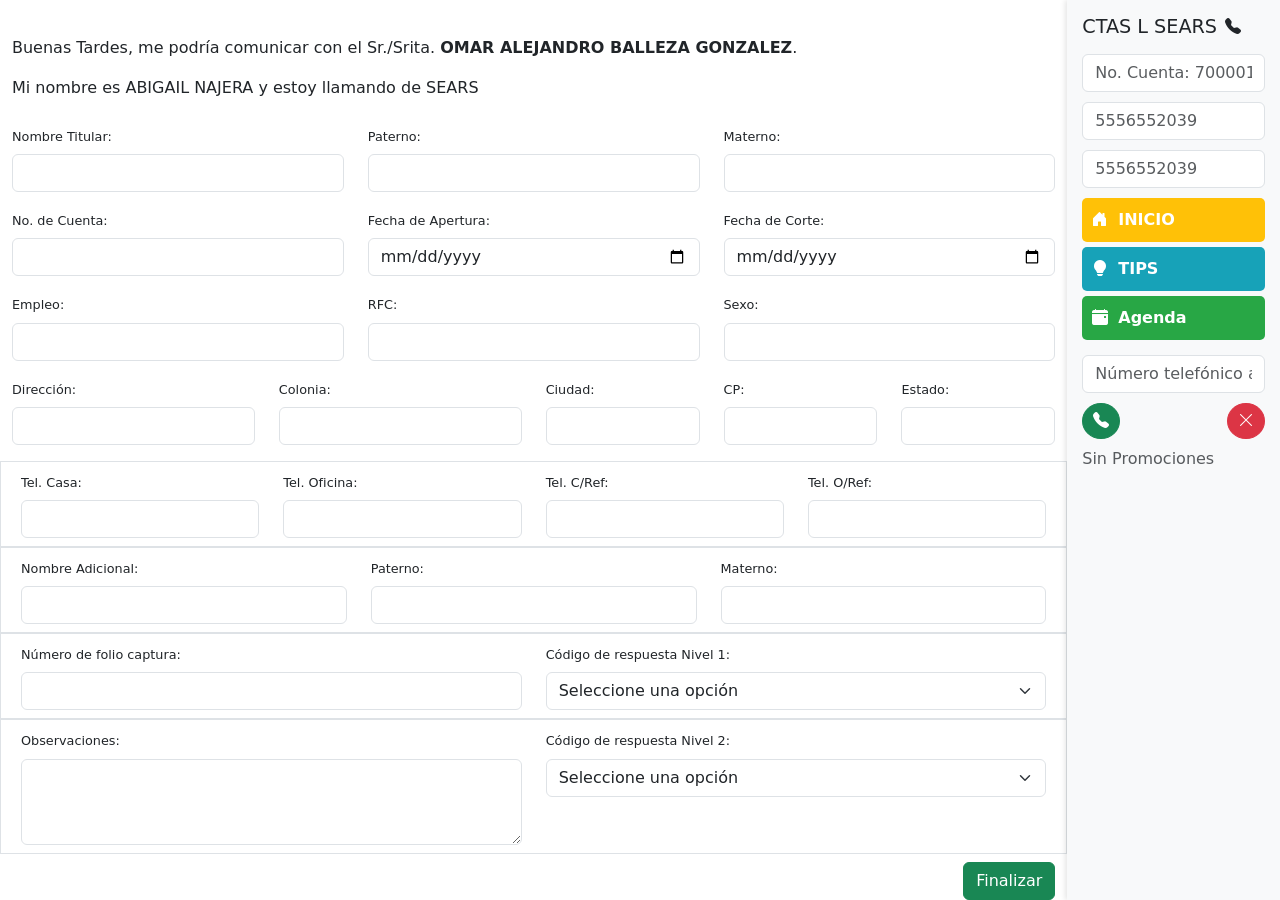
<file: components/outbound/medicall-home-widget/medicall-home-widget.html>
<!DOCTYPE html>
<html lang="es">

<head>
    <meta charset="UTF-8">
    <meta name="viewport" content="width=device-width, initial-scale=1.0">
    <title>Formulario de Información Personal</title>
    <link rel="stylesheet" href="https://cdn.jsdelivr.net/npm/bootstrap-icons@1.7.2/font/bootstrap-icons.css">
    <link rel="stylesheet" href="./medicall-home-widget.css">
    <link href="https://cdn.jsdelivr.net/npm/bootstrap@5.3.0-alpha1/dist/css/bootstrap.min.css" rel="stylesheet">
</head>

<body>
    <div class="page-container">
        <main class="container mt-3 main-content">
            <p>Buenas Tardes, me podría comunicar con el Sr./Srita. <b> OMAR ALEJANDRO BALLEZA GONZALEZ</b>.</p>
            <p class="mb-4"> Mi nombre es ABIGAIL NAJERA y estoy llamando de SEARS</p>
            <form>
                <div class="row mb-3">
                    <div class="col-md-4">
                        <label for="nombreTitular" class="form-label">Nombre Titular:</label>
                        <input type="text" class="form-control" id="nombreTitular">
                    </div>
                    <div class="col-md-4">
                        <label for="paterno" class="form-label">Paterno:</label>
                        <input type="text" class="form-control" id="paterno">
                    </div>
                    <div class="col-md-4">
                        <label for="materno" class="form-label">Materno:</label>
                        <input type="text" class="form-control" id="materno">
                    </div>
                </div>

                <div class="row mb-3">
                    <div class="col-md-4">
                        <label for="noCuenta" class="form-label">No. de Cuenta:</label>
                        <input type="text" class="form-control" id="noCuenta">
                    </div>
                    <div class="col-md-4">
                        <label for="fechaApertura" class="form-label">Fecha de Apertura:</label>
                        <input type="date" class="form-control" id="fechaApertura">
                    </div>
                    <div class="col-md-4">
                        <label for="fechaCorte" class="form-label">Fecha de Corte:</label>
                        <input type="date" class="form-control" id="fechaCorte">
                    </div>
                </div>

                <div class="row mb-3">
                    <div class="col-md-4">
                        <label for="empleo" class="form-label">Empleo:</label>
                        <input type="text" class="form-control" id="empleo">
                    </div>
                    <div class="col-md-4">
                        <label for="rfc" class="form-label">RFC:</label>
                        <input type="text" class="form-control" id="rfc">
                    </div>
                    <div class="col-md-4">
                        <label for="sexo" class="form-label">Sexo:</label>
                        <input type="text" class="form-control" id="sexo">
                    </div>
                </div>

                <div class="row mb-3">
                    <div class="col-md-3">
                        <label for="direccion" class="form-label">Dirección:</label>
                        <input type="text" class="form-control" id="direccion">
                    </div>
                    <div class="col-md-3">
                        <label for="colonia" class="form-label">Colonia:</label>
                        <input type="text" class="form-control" id="colonia">
                    </div>
                    <div class="col-md-2">
                        <label for="ciudad" class="form-label">Ciudad:</label>
                        <input type="text" class="form-control" id="ciudad">
                    </div>
                    <div class="col-md-2">
                        <label for="cp" class="form-label">CP:</label>
                        <input type="text" class="form-control" id="cp">
                    </div>
                    <div class="col-md-2">
                        <label for="estado" class="form-label">Estado:</label>
                        <input type="text" class="form-control" id="estado">
                    </div>
                </div>

                <div class="row p-2 border">
                    <div class="col-md-3">
                        <label for="telCasa" class="form-label">Tel. Casa:</label>
                        <input type="tel" class="form-control" id="telCasa">
                    </div>
                    <div class="col-md-3">
                        <label for="telOficina" class="form-label">Tel. Oficina:</label>
                        <input type="tel" class="form-control" id="telOficina">
                    </div>
                    <div class="col-md-3">
                        <label for="telCelular" class="form-label">Tel. C/Ref:</label>
                        <input type="tel" class="form-control" id="telCelular">
                    </div>
                    <div class="col-md-3">
                        <label for="telOtro" class="form-label">Tel. O/Ref:</label>
                        <input type="tel" class="form-control" id="telOtro">
                    </div>
                </div>

                <div class="row p-2 border">
                    <div class="col-md-4">
                        <label for="nombreAdicional" class="form-label">Nombre Adicional:</label>
                        <input type="text" class="form-control" id="nombreAdicional">
                    </div>
                    <div class="col-md-4">
                        <label for="paternoAdicional" class="form-label">Paterno:</label>
                        <input type="text" class="form-control" id="paternoAdicional">
                    </div>
                    <div class="col-md-4">
                        <label for="maternoAdicional" class="form-label">Materno:</label>
                        <input type="text" class="form-control" id="maternoAdicional">
                    </div>
                </div>

                <div class="row p-2 border">
                    <div class="col-md-6">
                        <label for="numeroFolio" class="form-label">Número de folio captura:</label>
                        <input type="text" class="form-control" id="numeroFolio">
                    </div>
                    <div class="col-md-6">
                        <label for="codigoRespuesta1" class="form-label">Código de respuesta Nivel 1:</label>
                        <select class="form-select" id="codigoRespuesta1">
                            <option selected>Seleccione una opción</option>
                            <option value="acepta">ACEPTA</option>
                            <option value="no_acepta">NO ACEPTA</option>
                            <option value="no_contacto">NO CONTACTO</option>
                        </select>
                    </div>
                </div>

                <div class="row mb-2 p-2 border">
                    <div class="col-md-6">
                        <label for="observaciones" class="form-label">Observaciones:</label>
                        <textarea class="form-control" id="observaciones" rows="3"></textarea>
                    </div>
                    <div class="col-md-6">
                        <label for="codigoRespuesta2" class="form-label">Código de respuesta Nivel 2:</label>
                        <select class="form-select" id="codigoRespuesta2">
                            <option selected>Seleccione una opción</option>
                        </select>
                    </div>
                </div>

                <div class="row">
                    <div class="col-12 text-end">
                        <button type="submit" class="btn btn-success">Finalizar</button>
                    </div>
                </div>
        </main>

        <aside class="sidebar">
            <div class="sidebar-header">
                <h2>CTAS L SEARS</h2>
                <i class="bi bi-telephone-fill ms-2"></i>
            </div>
            <input type="text" class="form-control sidebar-input" placeholder="No. Cuenta: 700001090724">
            <input type="text" class="form-control sidebar-input" placeholder="5556552039">
            <input type="text" class="form-control sidebar-input" placeholder="5556552039">

            <div class="sidebar-buttons">
                <button id="inicio" class="sidebar-button">
                    <i class="bi bi-house-door-fill"></i> INICIO
                </button>
                <button id="tips" class="sidebar-button">
                    <i class="bi bi-lightbulb-fill"></i> TIPS
                </button>
                <button id="agenda" class="sidebar-button">
                    <i class="bi bi-calendar-event-fill"></i> Agenda
                </button>
            </div>

            <input type="text" class="form-control sidebar-input" placeholder="Número telefónico a marcar">
            <div class="call-actions">
                <button class="btn btn-success"><i class="bi bi-telephone-fill"></i></button>
                <button class="btn btn-danger"><i class="bi bi-x-lg"></i></button>
            </div>
            <p class="mt-2 text-muted">Sin Promociones</p>
        </aside>
    </div>



    <script>
        document.addEventListener('DOMContentLoaded', function () {
            const codigoRespuesta1 = document.getElementById('codigoRespuesta1');
            const codigoRespuesta2 = document.getElementById('codigoRespuesta2');
            const observaciones = document.getElementById('observaciones');

            const opcionesAcepta = ['ANUAL', 'MENSUAL'];
            const opcionesNoAcepta = ['COSTO', 'NO CUBRE NECESIDADES', 'NO LE INTERESA', 'YA TIENE SERVICIO', 'No ha tenido Tiempo', 'OTROS NA'];
            const opcionesNoContacto = ['NO VIVE AHÍ', 'NO SE ENCUENTRA', "No Contesta", "CONTESTADORA", "Teléfono Ocupado", "Fuera de Servicio", "CLIENTE RIP", "OTROS NC", "Datos no Corresponden Req/Tel"];

            codigoRespuesta1.addEventListener('change', function () {
                codigoRespuesta2.innerHTML = '<option selected>Seleccione una opción</option>';

                if (this.value === 'acepta') {
                    opcionesAcepta.forEach(opcion => {
                        const option = document.createElement('option');
                        option.value = opcion.toLowerCase();
                        option.textContent = opcion;
                        codigoRespuesta2.appendChild(option);
                    });
                    codigoRespuesta2.style.display = 'block';
                    observaciones.style.display = 'none';
                } else if (this.value === 'no_acepta') {
                    opcionesNoAcepta.forEach(opcion => {
                        const option = document.createElement('option');
                        option.value = opcion.toLowerCase().replace(/ /g, '_');
                        option.textContent = opcion;
                        codigoRespuesta2.appendChild(option);
                    });
                    codigoRespuesta2.style.display = 'block';
                    observaciones.style.display = 'block';

                } else if (this.value === 'no_contacto') {
                    opcionesNoContacto.forEach(opcion => {
                        const option = document.createElement('option');
                        option.value = opcion.toLowerCase().replace(/ /g, '_');
                        option.textContent = opcion;
                        codigoRespuesta2.appendChild(option);
                    });
                    codigoRespuesta2.style.display = 'block';
                    observaciones.style.display = 'block';
                } else {
                    codigoRespuesta2.style.display = 'none';
                    observaciones.style.display = 'none';
                }
            });
        });
    </script>
</body>

</html>
</file>
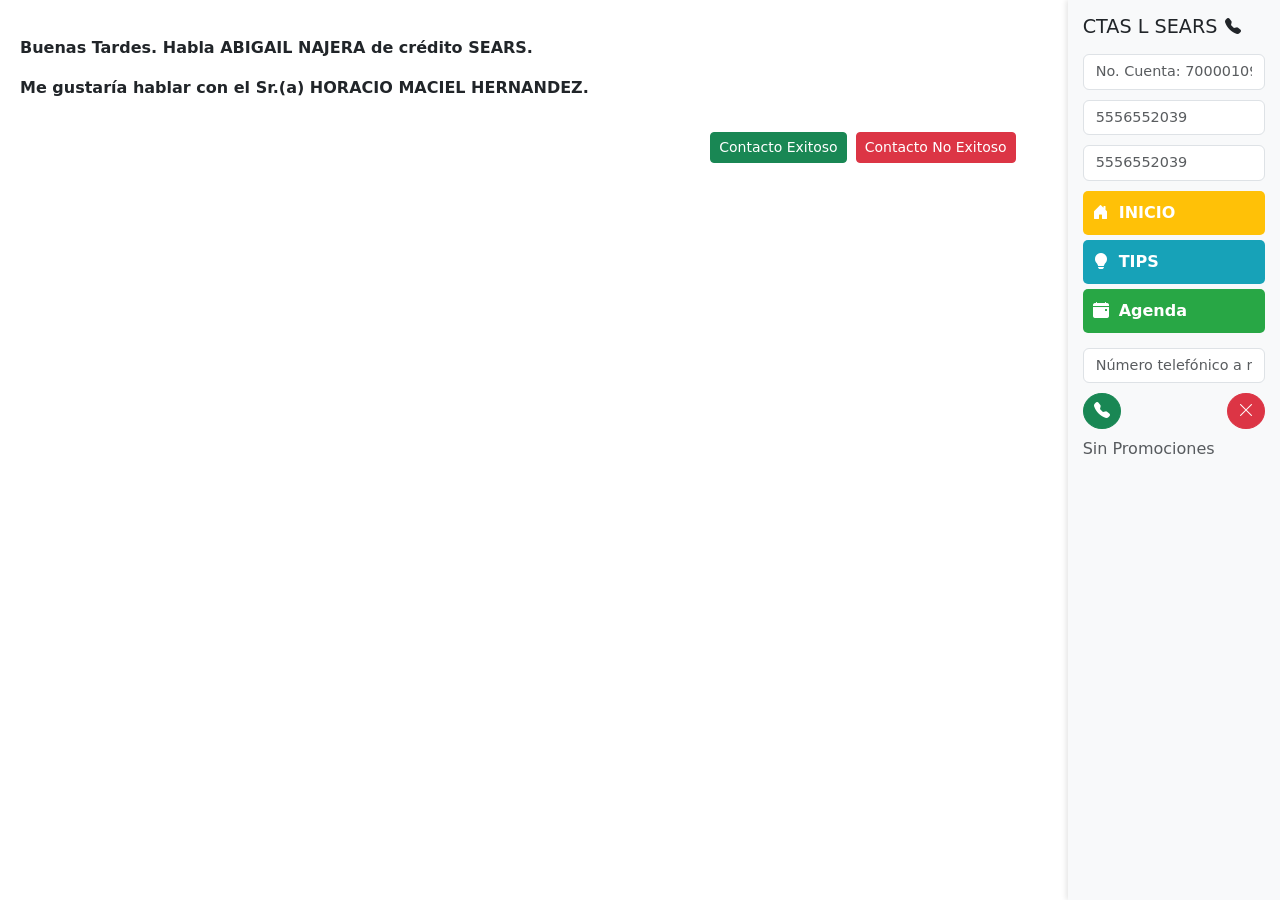
<file: components/outbound/promociones/autotal.html>
<!DOCTYPE html>
<html lang="es">

<head>
    <meta charset="UTF-8">
    <meta name="viewport" content="width=device-width, initial-scale=1.0">
    <title>Página de Contacto</title>
    <link rel="stylesheet" href="https://cdn.jsdelivr.net/npm/bootstrap-icons@1.7.2/font/bootstrap-icons.css">
    <link href="https://cdn.jsdelivr.net/npm/bootstrap@5.3.0-alpha1/dist/css/bootstrap.min.css" rel="stylesheet">
    <link rel="stylesheet" href="./autotal.css">
</head>

<body>
    <div class="page-container">
        <main class="container mt-3 main-content">
            <div id="seccion1">
                <p class="mb-3"><b>Buenas Tardes. Habla ABIGAIL NAJERA de crédito SEARS.</b> </p>
                <p><b>Me gustaría hablar con el Sr.(a) HORACIO MACIEL HERNANDEZ.</b></p>

                <div class="m-4 d-flex flex-column justify-content-center align-items-end">
                    <div class="m-2">
                        <button type="button" id="contactoExitoso" class="btn btn-success btn-sm me-1"> Contacto
                            Exitoso</button>
                        <button type="button" id="contactoNoExitoso" class="btn btn-danger btn-sm"> Contacto No
                            Exitoso</button>
                    </div>
                </div>
            </div>

            <div id="seccionNoExitoso" class="hidden">
                <h6 class="mb-3">Preguntar: ¿Con quién tengo el gusto?</h6>
                <input type="text" class="form-control mb-3" placeholder="Persona en el teléfono...">
                <p>Sra. ¿Es usted familiar del Sr(a) HORACIO MACIEL HERNANDEZ?</p>
                <p>Por favor, le puede informar que le llamamos del departamento de Promociones SEARS, le dejo el número
                    telefónico para que se comunique con nosotros, nuestros horarios son de lunes a viernes de 9 a 6 de
                    la tarde y los sábados de 9 a 2 de la tarde. Gracias.</p>
                <p class="text-primary"><b>NOTA:</b> Siempre tenga a la mano papel y lápiz para tomar nota de todo lo
                    que el cliente diga. Esta es la mejor manera de enriquecer este programa.</p>
                <div class="d-flex justify-content-end">
                    <button id="despedida" class="btn btn-primary">Despedida</button>
                </div>
            </div>

            <div id="seccionDespedida" class="hidden">
                <h6 class="mb-3">Preguntar: ¿Con quién tengo el gusto?</h6>
                <input type="text" class="form-control mb-3" placeholder="Persona en el teléfono...">
                <p>Sra. ¿Es usted familiar del Sr(a) HORACIO MACIEL HERNANDEZ?</p>
                <p>Por favor, le puede informar que le llamamos del departamento de Promociones SEARS, le dejo el número
                    telefónico para que se comunique con nosotros, nuestros horarios son de lunes a viernes de 9 a 6 de
                    la tarde y los sábados de 9 a 2 de la tarde. Gracias.</p>
                <p class="text-primary"><b>NOTA:</b> Siempre tenga a la mano papel y lápiz para tomar nota de todo lo
                    que el cliente diga. Esta es la mejor manera de enriquecer este programa.</p>
                <p><b>Esperamos tener el placer de atenderlo próximamente.</b></p>
                <h6 class="mt-4 mb-2">Código de Respuesta</h6>
                <select class="form-select mb-3" id="codigoRespuestaDespedida">
                    <option selected>PROMESA DE COMPRA</option>
                    <option>Referencia</option>
                    <option>Envío de Tarjeta</option>
                    <option>No Realizará Compra</option>
                    <option>No vive Ahí</option>
                    <option>Buzón</option>
                    <option>Recado Otros</option>
                    <option>Recado Familiar Indirecto</option>
                    <option>Datos no Corresponden Req./Tel</option>
                    <option>No Contestan</option>
                    <option>Riesgo alto, se mantiene bloqueo</option>
                    <option>Riesgo bajo, desbloqueo cuenta</option>
                    <option>Contacto con Familiar o Titular 2</option>
                    <option>Cliente RIP</option>
                </select>
                <div class="d-flex justify-content-end">
                    <button id="finalizarLlamadaDespedida" class="btn btn-primary">Finalizar llamada</button>
                </div>
            </div>

            <div id="seccion2" class="hidden">
                <h6 class="mb-3">¿Tiene su tarjeta de crédito?</h6>
                <div class="m-4 d-flex flex-column justify-content-center align-items-end">
                    <div class="m-2">
                        <button id="siTieneTarjeta" class="btn btn-success btn-sm me-1">Si Tiene Tarjeta</button>
                        <button id="noTieneTarjeta" class="btn btn-danger btn-sm">NO Tiene Tarjeta</button>
                    </div>
                </div>
            </div>

            <div id="seccion3" class="hidden">
                <h6 class="mb-3">Sr(a):HORACIO Hemos notado que no ha hecho uso de su tarjeta de Crédito SEARS
                    últimamente,
                    por lo que el motivo de mi llamada es hacerle una cordial invitación a pasar por nuestras tiendas ya
                    que
                    contamos con promociones exclusivas para nuestros tarjetahabientes.</h6>
                <p class="text-primary">* MENCIONAR LAS PROMOCIONES VIGENTES *</p>
                <p class="text-info">En caso de no existir promociones vigentes al momento de la llamada...</p>
                <h6 class="mt-3">MENCIONAR LOS BENEFICIOS DEL CRÉDITO SEARS:</h6>
                <ul class="benefits-list">
                    <li>Aceptada en Hoteles Calinda como forma de pago, además de obtener hasta un 25% de Descuentos y
                        Promociones en establecimientos de prestigio a nivel nacional (puede consultarlos en nuestra
                        página
                        de internet www.sears.com.mx)</li>
                    <li>Seguros Inbursa con cargo mensual a su tarjeta, tales como: Autotal, Protección Personal Sears
                        que
                        con solo $21.00 mensuales le ofrece Servicios Funerarios, Auxilio Vial, Emergencia Médica y
                        Muerte
                        Accidental.</li>
                    <li>Mensualmente contamos con promociones exclusivas para tarjetahabientes.</li>
                    <li>Hasta 30 meses para pagar.</li>
                    <li>Todas sus compras con crédito revolvente Sears le dan puntos que puede cambiar por cualquier
                        artículo o servicio en Sears.</li>
                    <li>No tiene costo por apertura de cuenta, manejo de cuenta ni anualidad.</li>
                    <li>Tarjetas Adicionales sin costo.</li>
                    <li>20% de descuento en su primera compra con el cupón vigente</li>
                    <li>25 días después de su fecha de corte para liquidar el saldo, sin generar intereses</li>
                </ul>
                <div class="d-flex justify-content-end">
                    <button id="continuar" class="btn btn-primary">Continuar</button>
                </div>
            </div>

            <div id="seccion4" class="hidden">
                <h6 class="mb-3">Preguntar motivo por el que no ha utilizado la tarjeta.</h6>
                <select class="form-select mb-3" id="motivoNoUso">
                    <option selected>Otros</option>
                    <option>No ha tenido Tiempo</option>
                    <option>No le gusta la Tienda o Mercancía</option>
                    <option>Mal Servicio</option>
                    <option>Paga con otras Tarjetas</option>
                    <option>Paga con Efectivo</option>
                    <option>No hay Promociones</option>
                    <option>Línea de Crédito Insuficiente</option>
                    <option>No Tiene Tarjeta</option>
                    <option>Buzón</option>
                    <option>No le interesa la Tarjeta</option>
                </select>
                <div class="d-flex justify-content-end">
                    <button id="siguiente" class="btn btn-primary">Siguiente</button>
                </div>
            </div>

            <div id="seccion5" class="hidden">
                <h6 class="mb-3">Esperamos tener el placer de atenderlo próximamente.</h6>
                <h6 class="mb-3">Código de Respuesta</h6>
                <select class="form-select mb-3" id="codigoRespuesta">
                    <option selected>PROMESA DE COMPRA</option>
                    <option>Referencia</option>
                    <option>Envío de Tarjeta</option>
                    <option>No Realizará Compra</option>
                    <option>No vive Ahí</option>
                    <option>Buzón</option>
                    <option>Recado Otros</option>
                    <option>Recado Familiar Indirecto</option>
                    <option>Datos no Corresponden Req./Tel</option>
                    <option>No Contestan</option>
                    <option>Riesgo alto, se mantiene bloqueo</option>
                    <option>Riesgo bajo, desbloqueo cuenta</option>
                    <option>Contacto con Familiar o Titular 2</option>
                    <option>Cliente RIP</option>
                </select>
                <div class="d-flex justify-content-end">
                    <button id="finalizarLlamada" class="btn btn-primary">Finalizar llamada</button>
                </div>
            </div>
        </main>

        <aside class="sidebar">
            <div class="sidebar-header">
                <h2>CTAS L SEARS</h2>
                <i class="bi bi-telephone-fill ms-2"></i>
            </div>
            <input type="text" class="form-control sidebar-input" placeholder="No. Cuenta: 700001090724">
            <input type="text" class="form-control sidebar-input" placeholder="5556552039">
            <input type="text" class="form-control sidebar-input" placeholder="5556552039">

            <div class="sidebar-buttons">
                <button id="inicio" class="sidebar-button">
                    <i class="bi bi-house-door-fill"></i> INICIO
                </button>
                <button id="tips" class="sidebar-button">
                    <i class="bi bi-lightbulb-fill"></i> TIPS
                </button>
                <button id="agenda" class="sidebar-button">
                    <i class="bi bi-calendar-event-fill"></i> Agenda
                </button>
            </div>

            <input type="text" class="form-control sidebar-input" placeholder="Número telefónico a marcar">
            <div class="call-actions">
                <button class="btn btn-success"><i class="bi bi-telephone-fill"></i></button>
                <button class="btn btn-danger"><i class="bi bi-x-lg"></i></button>
            </div>
            <p class="mt-2 text-muted">Sin Promociones</p>
        </aside>

    </div>

    <script>
        document.getElementById('contactoExitoso').addEventListener('click', function () {
            document.getElementById('seccion1').classList.add('hidden');
            document.getElementById('seccion2').classList.remove('hidden');
        });

        document.getElementById('contactoNoExitoso').addEventListener('click', function () {
            document.getElementById('seccion1').classList.add('hidden');
            document.getElementById('seccionNoExitoso').classList.remove('hidden');
        });

        document.getElementById('siTieneTarjeta').addEventListener('click', function () {
            document.getElementById('seccion2').classList.add('hidden');
            document.getElementById('seccion3').classList.remove('hidden');
        });

        document.getElementById('noTieneTarjeta').addEventListener('click', function () {
            alert('El cliente no tiene tarjeta');
        });

        document.getElementById('continuar').addEventListener('click', function () {
            document.getElementById('seccion3').classList.add('hidden');
            document.getElementById('seccion4').classList.remove('hidden');
        });

        document.getElementById('siguiente').addEventListener('click', function () {
            document.getElementById('seccion4').classList.add('hidden');
            document.getElementById('seccion5').classList.remove('hidden');
        });

        document.getElementById('finalizarLlamada').addEventListener('click', function () {
            alert('Llamada finalizada');
            // Reset to first section
            document.querySelectorAll('.container > div').forEach(function (el) {
                el.classList.add('hidden');
            });
            document.getElementById('seccion1').classList.remove('hidden');
        });

        document.getElementById('despedida').addEventListener('click', function () {
            document.getElementById('seccionNoExitoso').classList.add('hidden');
            document.getElementById('seccionDespedida').classList.remove('hidden');
        });

        document.getElementById('finalizarLlamadaDespedida').addEventListener('click', function () {
            alert('Llamada finalizada');
            // Reset to first section
            document.querySelectorAll('.container > div').forEach(function (el) {
                el.classList.add('hidden');
            });
            document.getElementById('seccion1').classList.remove('hidden');
        });
    </script>
</body>

</html>
</file>
<file: components/outbound/autotal-linea/autotal.css>
.form-control:read-only {
    background-color: #e9ecef;
}
.form-label {
    margin-bottom: 0;
    font-size: 0.8rem;
}
.form-control {
    font-size: 0.9rem;
}
.hidden {
    display: none;
}
.benefits-list {
    font-size: 0.9rem;
}


body, html {
    height: 100%;
    margin: 0;
    overflow-x: hidden;
}
.page-container {
    display: flex;
    height: 100vh;
}
.main-content {
    flex-grow: 1;
    overflow-y: auto;
    padding: 20px;
}
.sidebar {
    width: 250px;
    background-color: #f8f9fa;
    padding: 15px;
    box-shadow: -2px 0 5px rgba(0,0,0,0.1);
    overflow-y: auto;
}
.sidebar-header {
    display: flex;
    align-items: center;
    margin-bottom: 15px;
}
.sidebar-header h2 {
    margin: 0;
    font-size: 1.2rem;
}
.sidebar-input {
    margin-bottom: 10px;
}
.sidebar-buttons {
    display: flex;
    flex-direction: column;
    gap: 5px;
    margin-bottom: 15px;
}
.sidebar-button {
    display: flex;
    align-items: center;
    padding: 10px;
    color: white;
    border: none;
    border-radius: 5px;
    text-align: left;
    font-weight: bold;
}
.sidebar-button i {
    margin-right: 10px;
}
#inicio { background-color: #ffc107; }
#tips { background-color: #17a2b8; }
#agenda { background-color: #28a745; }
.call-actions {
    display: flex;
    justify-content: space-between;
    margin-top: 10px;
}
.call-actions button {
    padding: 5px 10px;
    border-radius: 50%;
}
</file>
<file: components/outbound/autotal/autotal.css>
.form-control:read-only {
    background-color: #e9ecef;
}
.form-label {
    margin-bottom: 0;
    font-size: 0.8rem;
}
.form-control {
    font-size: 0.9rem;
}
.hidden {
    display: none;
}
.benefits-list {
    font-size: 0.9rem;
}


body, html {
    height: 100%;
    margin: 0;
    overflow-x: hidden;
}
.page-container {
    display: flex;
    height: 100vh;
}
.main-content {
    flex-grow: 1;
    overflow-y: auto;
    padding: 20px;
}
.sidebar {
    width: 250px;
    background-color: #f8f9fa;
    padding: 15px;
    box-shadow: -2px 0 5px rgba(0,0,0,0.1);
    overflow-y: auto;
}
.sidebar-header {
    display: flex;
    align-items: center;
    margin-bottom: 15px;
}
.sidebar-header h2 {
    margin: 0;
    font-size: 1.2rem;
}
.sidebar-input {
    margin-bottom: 10px;
}
.sidebar-buttons {
    display: flex;
    flex-direction: column;
    gap: 5px;
    margin-bottom: 15px;
}
.sidebar-button {
    display: flex;
    align-items: center;
    padding: 10px;
    color: white;
    border: none;
    border-radius: 5px;
    text-align: left;
    font-weight: bold;
}
.sidebar-button i {
    margin-right: 10px;
}
#inicio { background-color: #ffc107; }
#tips { background-color: #17a2b8; }
#agenda { background-color: #28a745; }
.call-actions {
    display: flex;
    justify-content: space-between;
    margin-top: 10px;
}
.call-actions button {
    padding: 5px 10px;
    border-radius: 50%;
}
</file>
<file: components/outbound/bienestar/bienestar.css>
.form-control:read-only {
    background-color: #e9ecef;
}
.form-label {
    margin-bottom: 0;
    font-size: 0.8rem;
}
.form-control {
    font-size: 0.9rem;
}
.hidden {
    display: none;
}
.benefits-list {
    font-size: 0.9rem;
}


body, html {
    height: 100%;
    margin: 0;
    overflow-x: hidden;
}
.page-container {
    display: flex;
    height: 100vh;
}
.main-content {
    flex-grow: 1;
    overflow-y: auto;
    padding: 20px;
}
.sidebar {
    width: 250px;
    background-color: #f8f9fa;
    padding: 15px;
    box-shadow: -2px 0 5px rgba(0,0,0,0.1);
    overflow-y: auto;
}
.sidebar-header {
    display: flex;
    align-items: center;
    margin-bottom: 15px;
}
.sidebar-header h2 {
    margin: 0;
    font-size: 1.2rem;
}
.sidebar-input {
    margin-bottom: 10px;
}
.sidebar-buttons {
    display: flex;
    flex-direction: column;
    gap: 5px;
    margin-bottom: 15px;
}
.sidebar-button {
    display: flex;
    align-items: center;
    padding: 10px;
    color: white;
    border: none;
    border-radius: 5px;
    text-align: left;
    font-weight: bold;
}
.sidebar-button i {
    margin-right: 10px;
}
#inicio { background-color: #ffc107; }
#tips { background-color: #17a2b8; }
#agenda { background-color: #28a745; }
.call-actions {
    display: flex;
    justify-content: space-between;
    margin-top: 10px;
}
.call-actions button {
    padding: 5px 10px;
    border-radius: 50%;
}
</file>
<file: components/outbound/inbursa-pps/inbursa-pps.css>
.form-control:read-only {
    background-color: #e9ecef;
}
.form-label {
    margin-bottom: 0;
    font-size: 0.8rem;
}
.form-control {
    font-size: 0.9rem;
}
.hidden {
    display: none;
}
.benefits-list {
    font-size: 0.9rem;
}


body, html {
    height: 100%;
    margin: 0;
    overflow-x: hidden;
}
.page-container {
    display: flex;
    height: 100vh;
}
.main-content {
    flex-grow: 1;
    overflow-y: auto;
    padding: 20px;
}
.sidebar {
    width: 250px;
    background-color: #f8f9fa;
    padding: 15px;
    box-shadow: -2px 0 5px rgba(0,0,0,0.1);
    overflow-y: auto;
}
.sidebar-header {
    display: flex;
    align-items: center;
    margin-bottom: 15px;
}
.sidebar-header h2 {
    margin: 0;
    font-size: 1.2rem;
}
.sidebar-input {
    margin-bottom: 10px;
}
.sidebar-buttons {
    display: flex;
    flex-direction: column;
    gap: 5px;
    margin-bottom: 15px;
}
.sidebar-button {
    display: flex;
    align-items: center;
    padding: 10px;
    color: white;
    border: none;
    border-radius: 5px;
    text-align: left;
    font-weight: bold;
}
.sidebar-button i {
    margin-right: 10px;
}
#inicio { background-color: #ffc107; }
#tips { background-color: #17a2b8; }
#agenda { background-color: #28a745; }
.call-actions {
    display: flex;
    justify-content: space-between;
    margin-top: 10px;
}
.call-actions button {
    padding: 5px 10px;
    border-radius: 50%;
}
</file>
<file: components/outbound/medicall-home-widget/medicall-home-widget.css>
.form-control:read-only {
    background-color: #e9ecef;
}
.form-label {
    margin-bottom: 0;
    font-size: 0.8rem;
}
.form-control {
    font-size: 0.9rem;
}
.hidden {
    display: none;
}
.benefits-list {
    font-size: 0.9rem;
}


body, html {
    height: 100%;
    margin: 0;
    overflow-x: hidden;
}
.page-container {
    display: flex;
    height: 100vh;
}
.main-content {
    flex-grow: 1;
    overflow-y: auto;
    padding: 20px;
}
.sidebar {
    width: 250px;
    background-color: #f8f9fa;
    padding: 15px;
    box-shadow: -2px 0 5px rgba(0,0,0,0.1);
    overflow-y: auto;
}
.sidebar-header {
    display: flex;
    align-items: center;
    margin-bottom: 15px;
}
.sidebar-header h2 {
    margin: 0;
    font-size: 1.2rem;
}
.sidebar-input {
    margin-bottom: 10px;
}
.sidebar-buttons {
    display: flex;
    flex-direction: column;
    gap: 5px;
    margin-bottom: 15px;
}
.sidebar-button {
    display: flex;
    align-items: center;
    padding: 10px;
    color: white;
    border: none;
    border-radius: 5px;
    text-align: left;
    font-weight: bold;
}
.sidebar-button i {
    margin-right: 10px;
}
#inicio { background-color: #ffc107; }
#tips { background-color: #17a2b8; }
#agenda { background-color: #28a745; }
.call-actions {
    display: flex;
    justify-content: space-between;
    margin-top: 10px;
}
.call-actions button {
    padding: 5px 10px;
    border-radius: 50%;
}
</file>
<file: components/outbound/promociones/autotal.css>
.form-control:read-only {
    background-color: #e9ecef;
}
.form-label {
    margin-bottom: 0;
    font-size: 0.8rem;
}
.form-control {
    font-size: 0.9rem;
}
.hidden {
    display: none;
}
.benefits-list {
    font-size: 0.9rem;
}


body, html {
    height: 100%;
    margin: 0;
    overflow-x: hidden;
}
.page-container {
    display: flex;
    height: 100vh;
}
.main-content {
    flex-grow: 1;
    overflow-y: auto;
    padding: 20px;
}
.sidebar {
    width: 250px;
    background-color: #f8f9fa;
    padding: 15px;
    box-shadow: -2px 0 5px rgba(0,0,0,0.1);
    overflow-y: auto;
}
.sidebar-header {
    display: flex;
    align-items: center;
    margin-bottom: 15px;
}
.sidebar-header h2 {
    margin: 0;
    font-size: 1.2rem;
}
.sidebar-input {
    margin-bottom: 10px;
}
.sidebar-buttons {
    display: flex;
    flex-direction: column;
    gap: 5px;
    margin-bottom: 15px;
}
.sidebar-button {
    display: flex;
    align-items: center;
    padding: 10px;
    color: white;
    border: none;
    border-radius: 5px;
    text-align: left;
    font-weight: bold;
}
.sidebar-button i {
    margin-right: 10px;
}
#inicio { background-color: #ffc107; }
#tips { background-color: #17a2b8; }
#agenda { background-color: #28a745; }
.call-actions {
    display: flex;
    justify-content: space-between;
    margin-top: 10px;
}
.call-actions button {
    padding: 5px 10px;
    border-radius: 50%;
}
</file>
